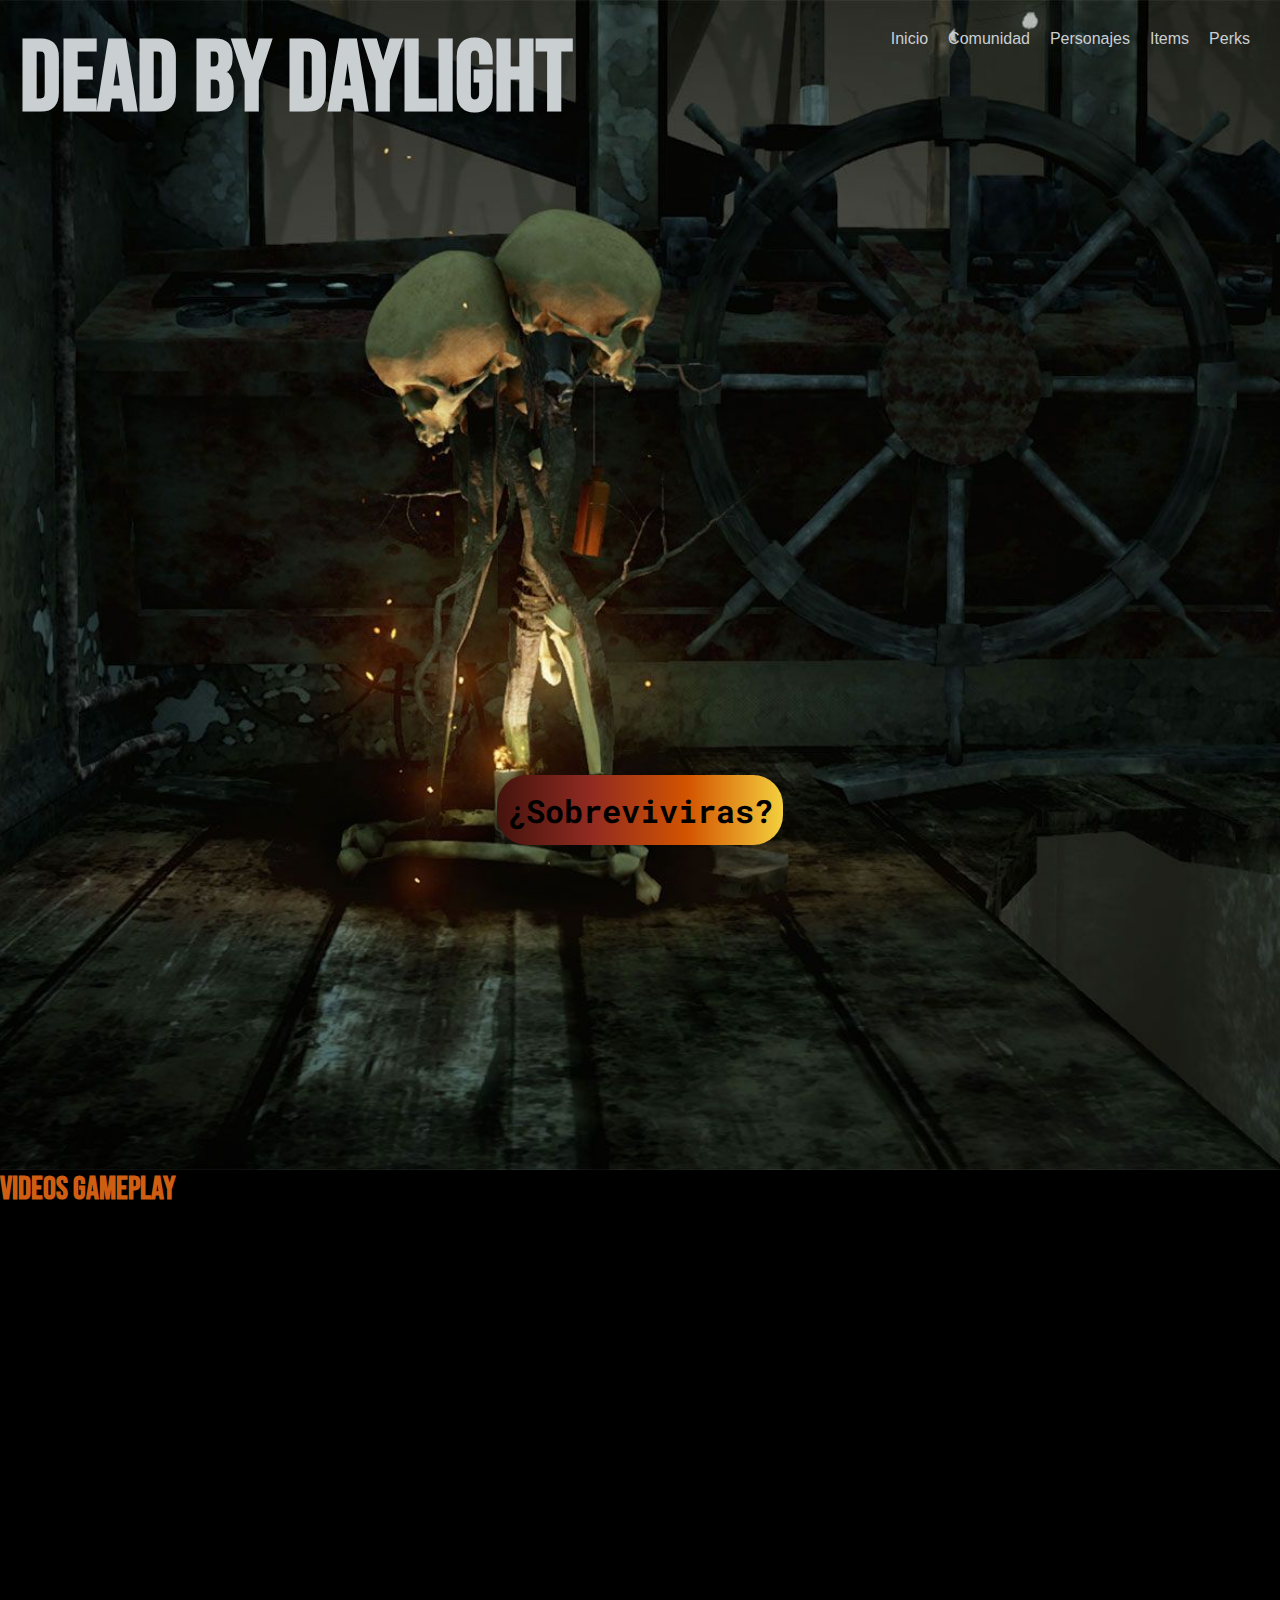
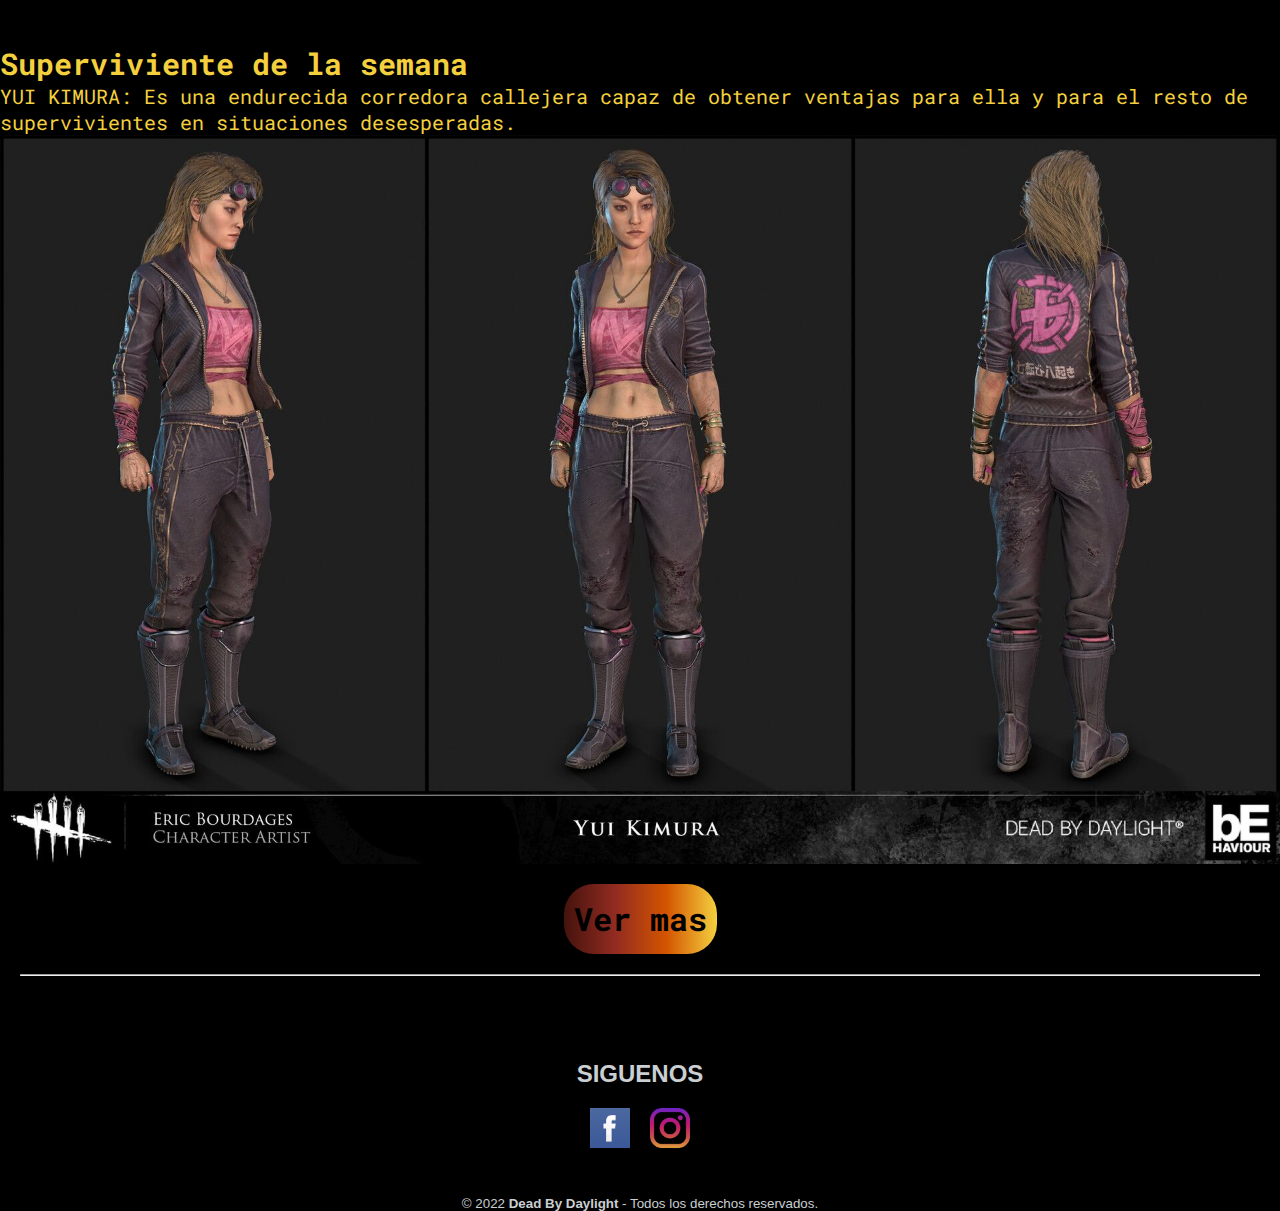
<file: index.html>
<!DOCTYPE html>
<html lang="en">

<head>
    <meta charset="UTF-8">
    <meta http-equiv="X-UA-Compatible" content="IE=edge">
    <meta name="viewport" content="width=device-width, initial-scale=1.0">
    <meta name="keywords" content="Dead by daylight, Steam, Juegos, Supervivencia">
    <meta name="description" content="Dead By Daylight es un video juego de supervivencia y estrategia, en nuestra pagina podras encontrar toda la información necesaria para introducirte en este juego.">
    <link rel="stylesheet" href="./css/prueba.css">
    <title>Dead By Daylight</title>
</head>

<body>

<!-- agrego header con titulo, lista de secciones + boton -->
    <header class="header-index">
        <nav class="nav-container">
            <div class="nav-titulo">
                <h1>Dead by Daylight</h1>
            </div>
            <div class="nav-lista">
                    <ul class="lista">
                        <li class="li"><a class="a" href="index.html">Inicio</a></li>
                        <li class="li"><a class="a" href="pages/comunidad.html">Comunidad</a></li>
                        <li class="li"><a class="a" href="pages/personajes.html">Personajes</a></li>
                        <li class="li"><a class="a" href="pages/items.html">Items</a></li>
                        <li class="li"><a class="a" href="pages/perks.html">Perks</a></li>
                    </ul>
            </div>
        </nav>
        <div class="nav-container2">
        <button class="boton1">¿Sobreviviras?</button>
        </div>
    </header>
<!-- agrego seccion de videos youtube -->
    <main>
        <section class="section-videos">
            <h2>Videos Gameplay</h2>
            <div class="videos">
            <iframe width="560" height="315" src="https://www.youtube.com/embed/s8Bg3tN9JWk"
                title="YouTube video player" frameborder="0"
                allow="accelerometer; autoplay; clipboard-write; encrypted-media; gyroscope; picture-in-picture"
                allowfullscreen></iframe>
            <iframe width="560" height="315" src="https://www.youtube.com/embed/TokX7RgslHQ"
                title="YouTube video player" frameborder="0"
                allow="accelerometer; autoplay; clipboard-write; encrypted-media; gyroscope; picture-in-picture"
                allowfullscreen></iframe>
            </div>
        </section>

    <!-- agrego contenido de personaje semanal + boton que redirecciona a personajes -->
    <section class="personajes">
            <h2 class="personajes-yui">Superviviente de la semana</h2>
            <p>YUI KIMURA: Es una endurecida corredora callejera capaz de obtener ventajas para ella y para el resto de supervivientes en situaciones desesperadas.</p>
            <img src="multimedia/foto3.jpg" alt="imagen-personaje-yuikimura">
            <a class="a-boton2" href="./pages/personajes.html"><button class="boton2">Ver mas</button></a>
    </section>
</main>
<!-- pie de pagina -->
<hr>
<footer>
        <div class="footer-container">
            <div class="info-footer">
                <h2>SIGUENOS</h2>
                <div class="logos-flex">
                    <div>
                        <img class="logo1" src="./multimedia/face.png" alt="logo-de-facebook">
                    </div>
                    <div>
                        <img class="logo2" src="./multimedia/ig.png" alt="logo-de-instagram">
                    </div>
            </div>
            </div>
        </div>
        <div class="footer-derechos">
            <small>&copy; 2022 <b>Dead By Daylight</b> - Todos los derechos reservados.</small>
        </div>
</footer>
</body>

</html>
</file>
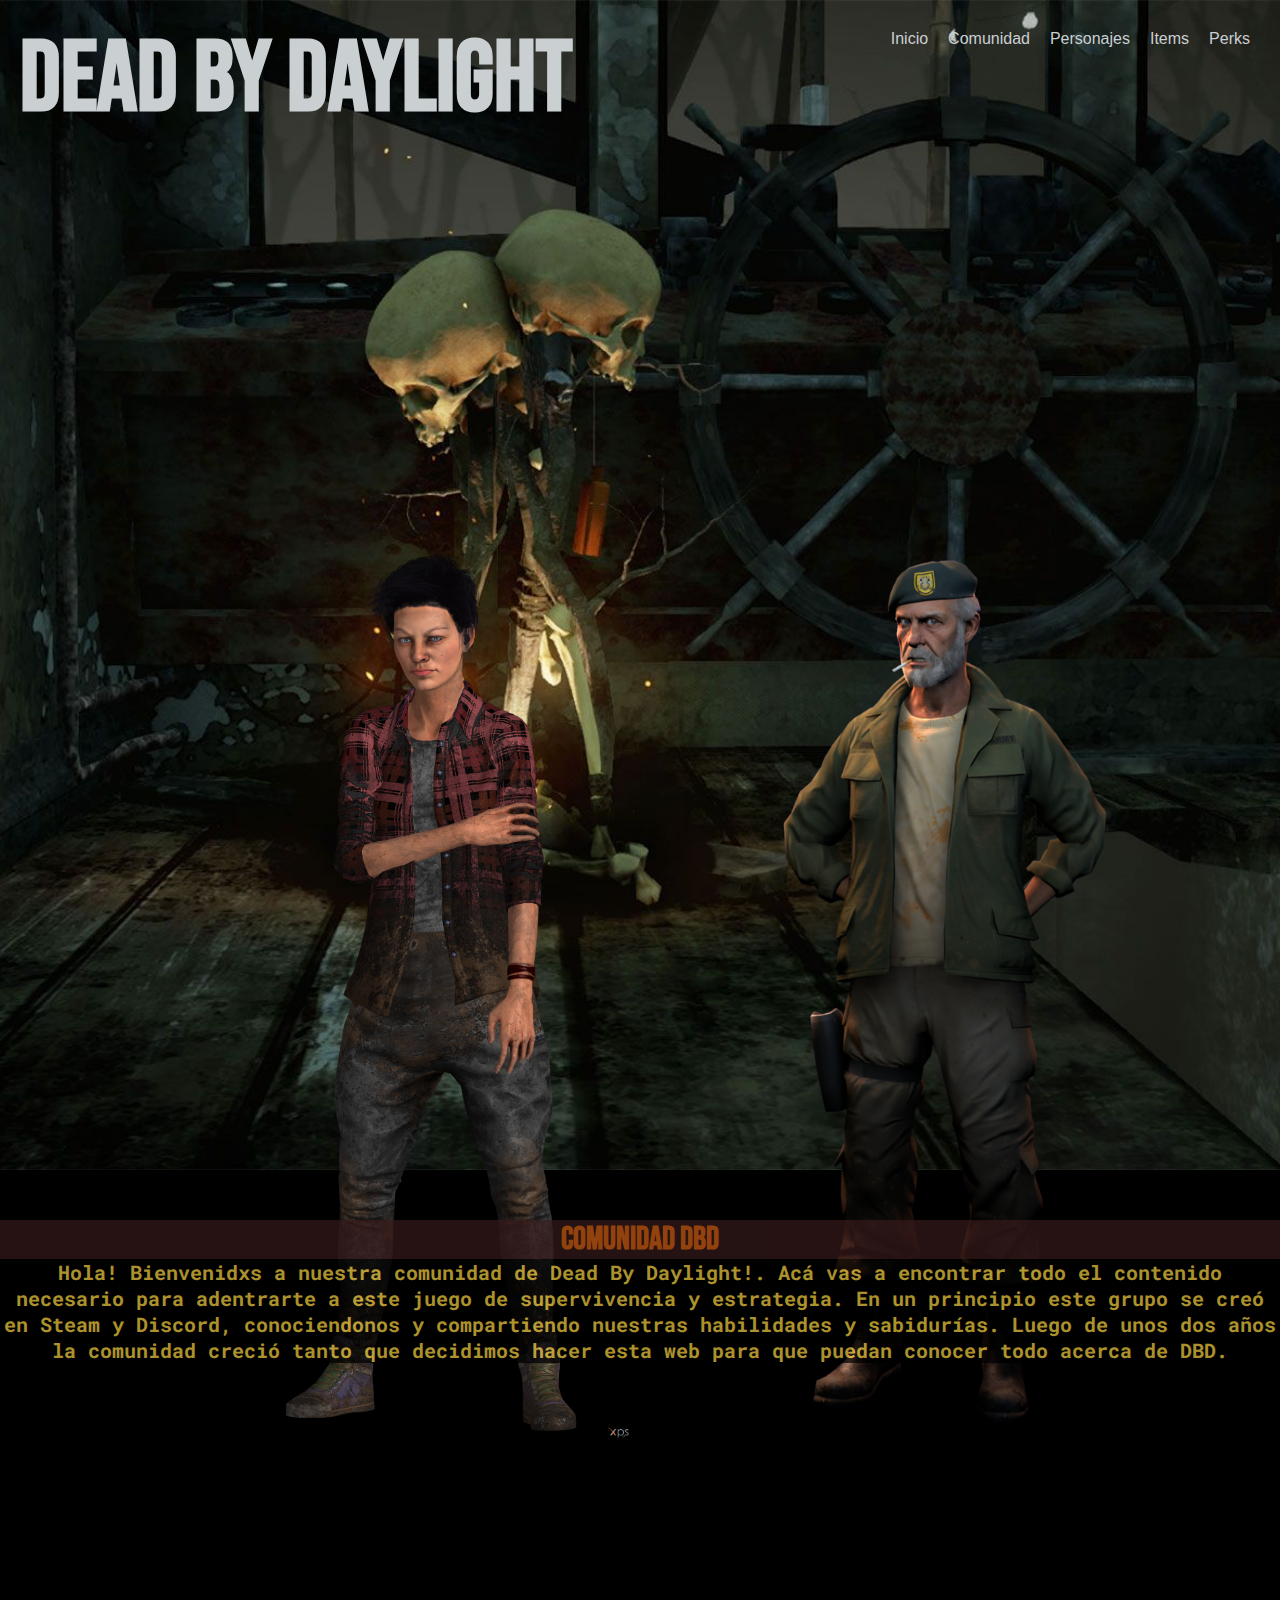
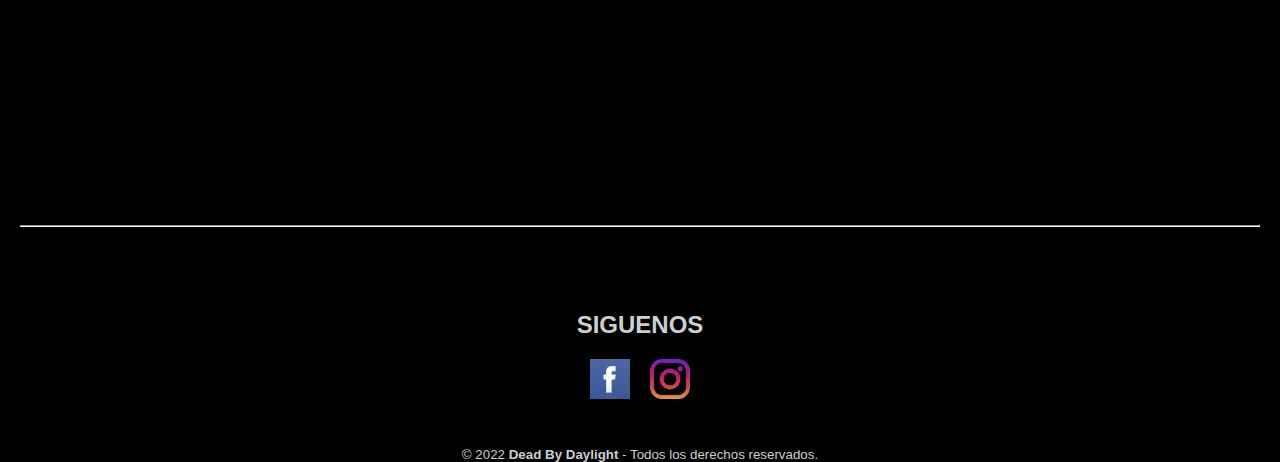
<file: pages/comunidad.html>
<!DOCTYPE html>
<html lang="en">
<head>
    <meta charset="UTF-8">
    <meta http-equiv="X-UA-Compatible" content="IE=edge">
    <meta name="viewport" content="width=device-width, initial-scale=1.0">
    <meta name="keywords" content="Dead by daylight, Steam, Juegos, Supervivencia">
    <meta name="description" content="Dead By Daylight es un video juego de supervivencia y estrategia, en nuestra pagina podras encontrar toda la información necesaria para introducirte en este juego.">
    <link rel="stylesheet" href="../css/prueba.css">
    <title>Comunidad</title>
</head>
<body>
    <!-- agrego header con titulo, lista de secciones + boton -->
    <header class="header-comunidad">
        <nav class="nav-container">
            <div class="nav-titulo">
                <h1>Dead by Daylight</h1>
            </div>
            <div class="nav-lista">
                    <ul class="lista">
                        <li class="li"><a class="a" href="../index.html">Inicio</a></li>
                        <li class="li"><a class="a" href="comunidad.html">Comunidad</a></li>
                        <li class="li"><a class="a" href="personajes.html">Personajes</a></li>
                        <li class="li"><a class="a" href="items.html">Items</a></li>
                        <li class="li"><a class="a" href="perks.html">Perks</a></li>
                    </ul>
            </div>
        </nav>
        <!-- agrego imagenes entre el header y el main -->
        <section class="section-container">
            <div class="container-imagen1">
                <img class="fotos-comunidad" src="../multimedia/dead_by_daylight__nea_karlsson__outfit_02___by_kabalstein_de1eb1q-fullview.png" alt="imagen-personaje-neakarlsson">
                </div>
                <div class="container-imagen2">
                <img class="fotos-comunidad" src="../multimedia/f32d7bc21bb6acd0cee2df1f44f39b13.png" alt="imagen-personaje-billoverbeck">
            </div>
        </section>
    </header>
    <main>
        <!-- agrego titulo con animacion -->
        <article class="article-container">
            <h2 class="titulo-dos">Comunidad DBD</h2>
            <p class="texto-comunidad">Hola! Bienvenidxs a   nuestra comunidad de Dead By Daylight!.
                Acá vas a encontrar todo el contenido necesario para adentrarte a este juego de supervivencia y estrategia. En un principio este grupo se creó en Steam y Discord, conociendonos y compartiendo nuestras habilidades y sabidurías. Luego de unos dos años la comunidad creció tanto que decidimos hacer esta web para que puedan conocer todo acerca de DBD. 
            </p>
        </article>
        <!-- agrego seccion de videos de youtube -->
        <section class="section-videos2">
            <h2>Videos Comunidad</h2>
            <div class="videos-comunidad">
                <iframe width="560" height="315" src="https://www.youtube.com/embed/xrKp0gm85xw" title="YouTube video player" frameborder="0" allow="accelerometer; autoplay; clipboard-write; encrypted-media; gyroscope; picture-in-picture" allowfullscreen></iframe>
                <iframe width="560" height="315" src="https://www.youtube.com/embed/roY3IegekL8" title="YouTube video player" frameborder="0" allow="accelerometer; autoplay; clipboard-write; encrypted-media; gyroscope; picture-in-picture" allowfullscreen></iframe>
            </div>
        </section>
    </main>

    <!-- pie de pagina -->
<hr>
<footer>
        <div class="footer-container">
            <div class="info-footer">
                <h2>SIGUENOS</h2>
                <div class="logos-flex">
                    <div>
                        <img class="logo1" src="../multimedia/face.png" alt="logo-de-facebook">
                    </div>
                    <div>
                        <img class="logo2" src="../multimedia/ig.png" alt="logo-de-instagram">
                    </div>
            </div>
            </div>
        </div>
        <div class="footer-derechos">
            <small>&copy; 2022 <b>Dead By Daylight</b> - Todos los derechos reservados.</small>
        </div>
</footer>
</body>
</html>
</file>
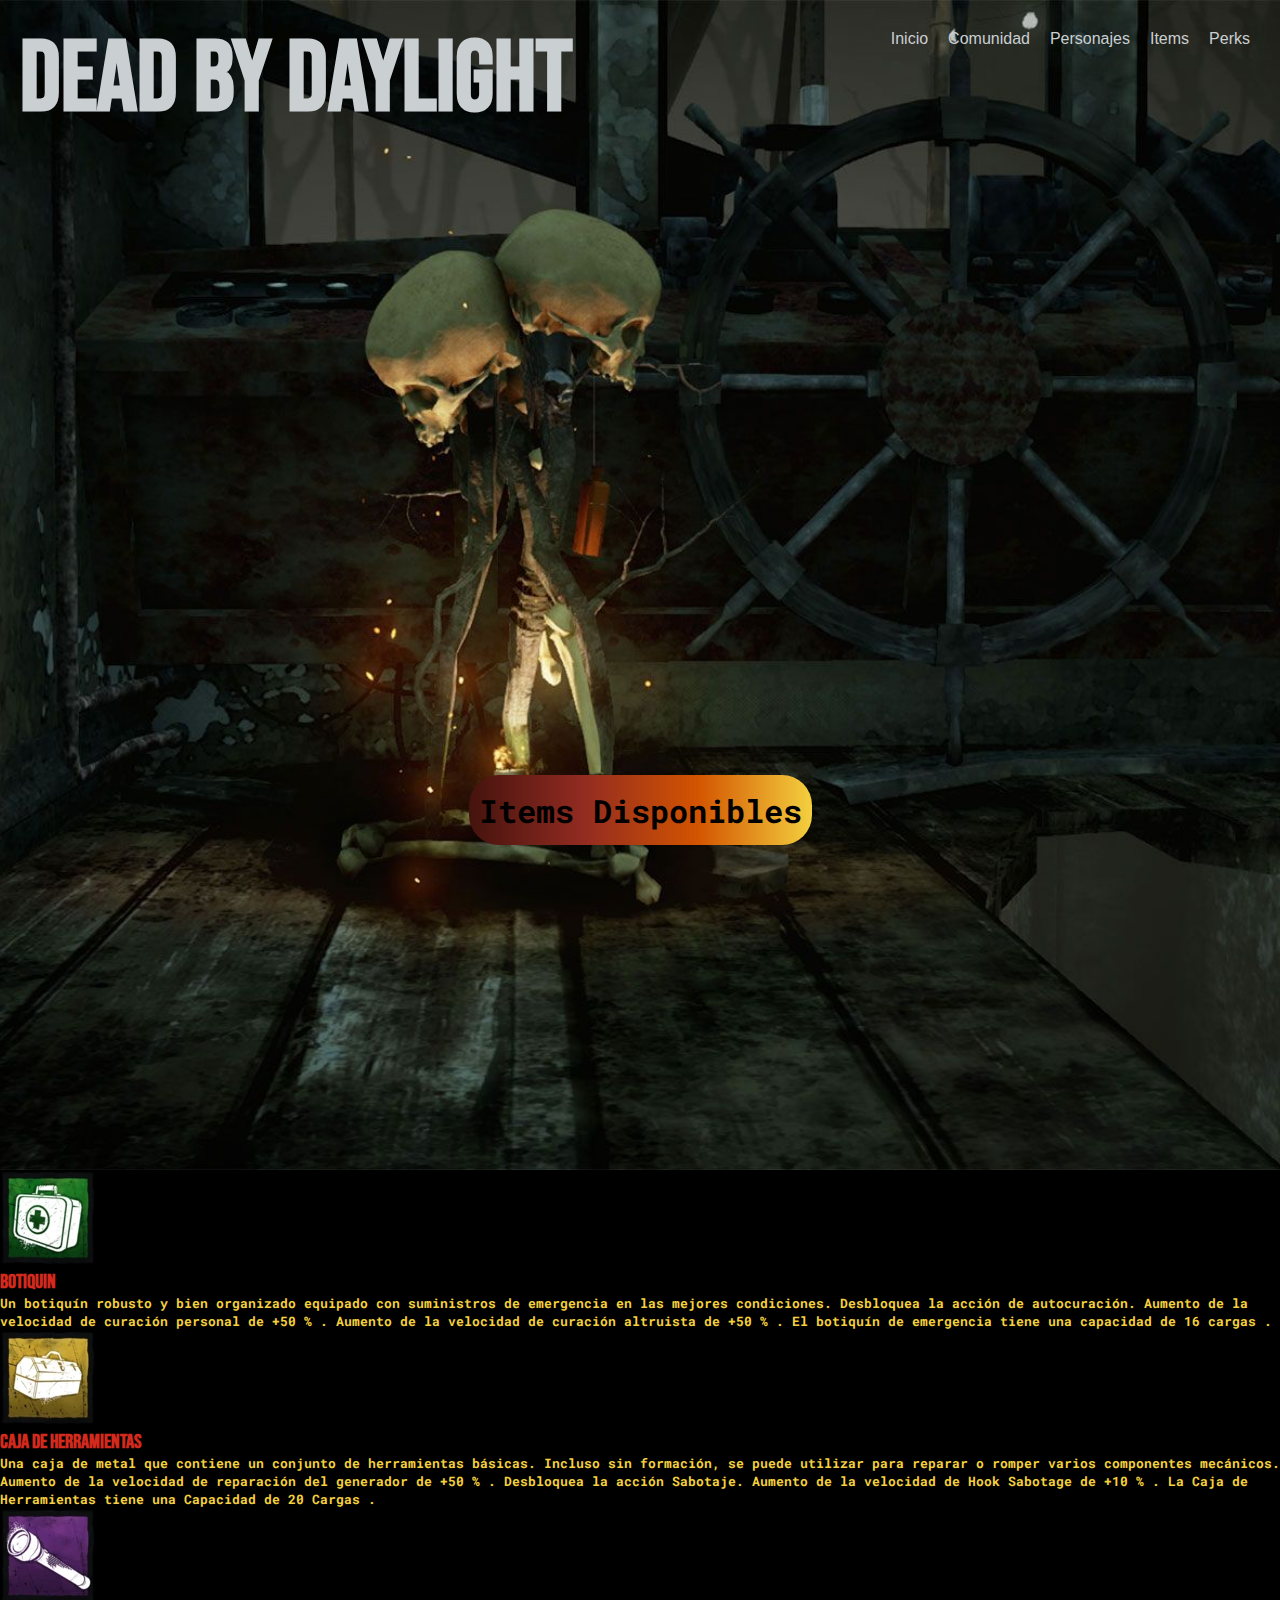
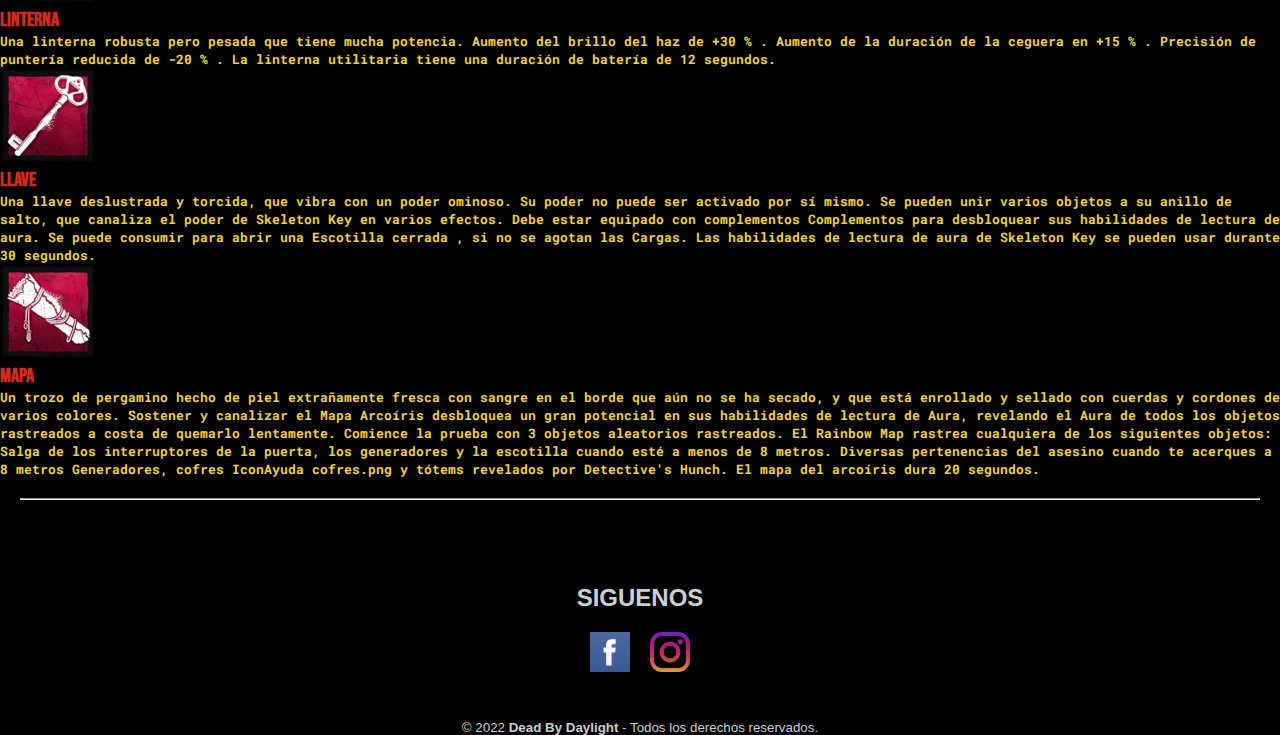
<file: pages/items.html>
<!DOCTYPE html>
<html lang="en">
<head>
    <meta charset="UTF-8">
    <meta http-equiv="X-UA-Compatible" content="IE=edge">
    <meta name="viewport" content="width=device-width, initial-scale=1.0">
    <meta name="keywords" content="Dead by daylight, Steam, Juegos, Supervivencia">
    <meta name="description" content="Dead By Daylight es un video juego de supervivencia y estrategia, en nuestra pagina podras encontrar toda la información necesaria para introducirte en este juego.">
    <link rel="stylesheet" href="../css/prueba.css">
    <title>Comunidad</title>
</head>
<body>
    <!-- agrego header con titulo, lista de secciones + boton -->
    <header class="header-items">
        <nav class="nav-container">
            <div class="nav-titulo">
                <h1>Dead by Daylight</h1>
            </div>
            <div class="nav-lista">
                    <ul class="lista">
                        <li class="li"><a class="a" href="../index.html">Inicio</a></li>
                        <li class="li"><a class="a" href="comunidad.html">Comunidad</a></li>
                        <li class="li"><a class="a" href="personajes.html">Personajes</a></li>
                        <li class="li"><a class="a" href="items.html">Items</a></li>
                        <li class="li"><a class="a" href="perks.html">Perks</a></li>
                    </ul>
            </div>
        </nav>
        <div class="nav-container2">
            <button class="boton-items">Items Disponibles</button>
            </div>
</header>
    <!-- agrego seccion de items e info con imagenes -->
    <main>
        <section class="section-items">
            <div class="card">
                <img src="../multimedia/botiquin.jpg" alt="imagen-item-botiquin">
                <h4>Botiquin</h4>
                <p class="p-asesinos">Un botiquín robusto y bien organizado equipado con suministros de emergencia en las mejores condiciones.
                Desbloquea la acción de autocuración.
                Aumento de la velocidad de curación personal de +50 % .
                Aumento de la velocidad de curación altruista de +50 % .
                El botiquín de emergencia tiene una capacidad de 16 cargas .</p>
            </div>
            <div class="card">
                <img src="../multimedia/herramientas.jpg" alt="imagen-item-herramientas">
                <h4>Caja de herramientas</h4>
                <p class="p-asesinos">Una caja de metal que contiene un conjunto de herramientas básicas.
                Incluso sin formación, se puede utilizar para reparar o romper varios componentes mecánicos.
                Aumento de la velocidad de reparación del generador de +50 % .
                Desbloquea la acción Sabotaje.
                Aumento de la velocidad de Hook Sabotage de +10 % .
                La Caja de Herramientas tiene una Capacidad de 20 Cargas .</p>
            </div>
            <div class="card">
                <img src="../multimedia/linterna.jpg" alt="imagen-item-linterna">
                <h4>Linterna</h4>
                <p class="p-asesinos">Una linterna robusta pero pesada que tiene mucha potencia.
                Aumento del brillo del haz de +30 % .
                Aumento de la duración de la ceguera en +15 % .
                Precisión de puntería reducida de -20 % .
                La linterna utilitaria tiene una duración de batería de 12 segundos.</p>
            </div>
            <div class="card">
                <img src="../multimedia/llave.jpg" alt="imagen-item-llave">
                <h4>Llave</h4>
                <p class="p-asesinos">Una llave deslustrada y torcida, que vibra con un poder ominoso.
                Su poder no puede ser activado por sí mismo.
                Se pueden unir varios objetos a su anillo de salto, que canaliza el poder de Skeleton Key en varios efectos.
                Debe estar equipado con complementos Complementos para desbloquear sus habilidades de lectura de aura.
                Se puede consumir para abrir una Escotilla cerrada , si no se agotan las Cargas.
                Las habilidades de lectura de aura de Skeleton Key se pueden usar durante 30 segundos.</p>
            </div>
            <div class="card">
                <img src="../multimedia/mapa.jpg" alt="imagen-item-mapa">
                <h4>Mapa</h4>
                <p class="p-asesinos">Un trozo de pergamino hecho de piel extrañamente fresca con sangre en el borde que aún no se ha secado, y que está enrollado y sellado con cuerdas y cordones de varios colores.
                Sostener y canalizar el Mapa Arcoíris desbloquea un gran potencial en sus habilidades de lectura de Aura, revelando el Aura de todos los objetos rastreados a costa de quemarlo lentamente.
                Comience la prueba con 3 objetos aleatorios rastreados.
                El Rainbow Map rastrea cualquiera de los siguientes objetos:
                Salga de los interruptores de la puerta, los generadores y la escotilla cuando esté a menos de 8 metros.
                Diversas pertenencias del asesino cuando te acerques a 8 metros
                Generadores, cofres IconAyuda cofres.png y tótems revelados por Detective's Hunch.
                El mapa del arcoíris dura 20 segundos.</p>
            </div>
        </section>
    </main>

        <!-- pie de pagina -->
<hr>
<footer>
        <div class="footer-container">
            <div class="info-footer">
                <h2>SIGUENOS</h2>
                <div class="logos-flex">
                    <div>
                        <img class="logo1" src="../multimedia/face.png" alt="logo-de-facebook">
                    </div>
                    <div>
                        <img class="logo2" src="../multimedia/ig.png" alt="logo-de-instagram">
                    </div>
            </div>
            </div>
        </div>
        <div class="footer-derechos">
            <small>&copy; 2022 <b>Dead By Daylight</b> - Todos los derechos reservados.</small>
        </div>
</footer>
    </body>
    </html>
</file>
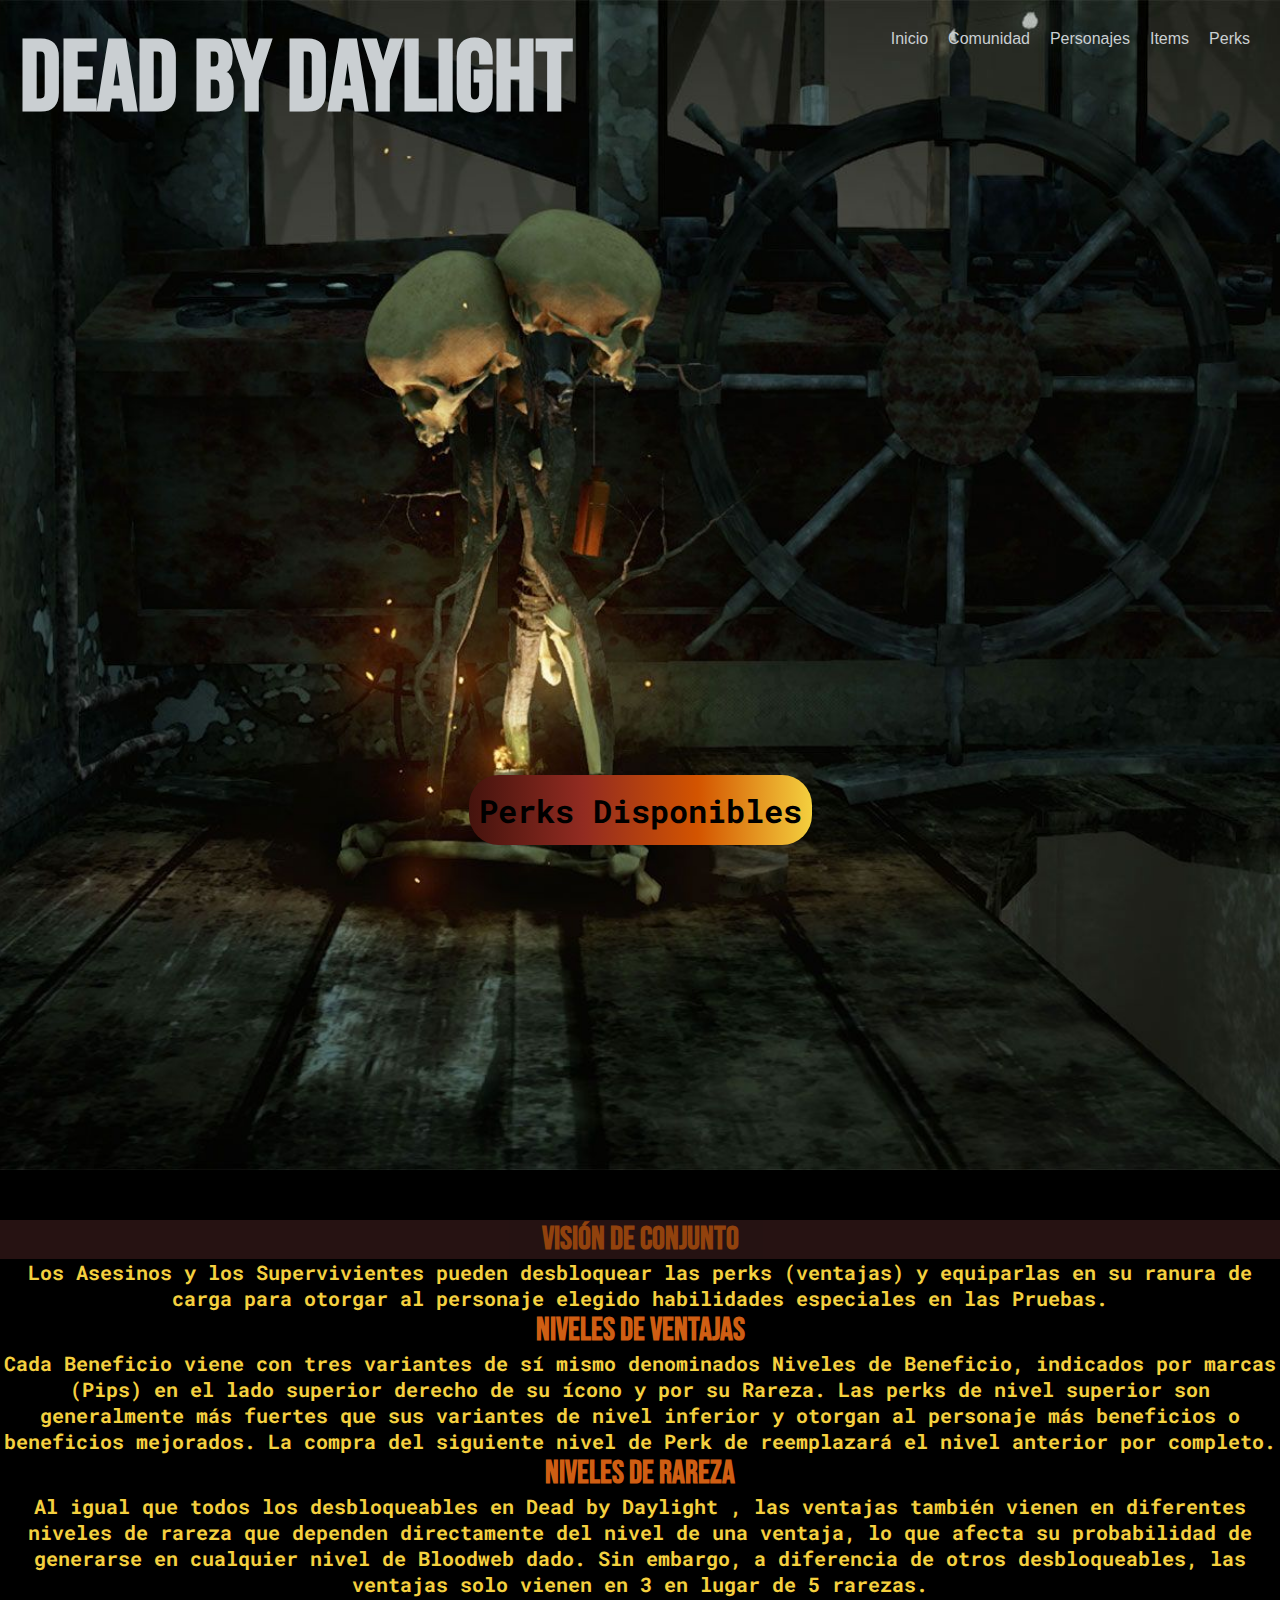
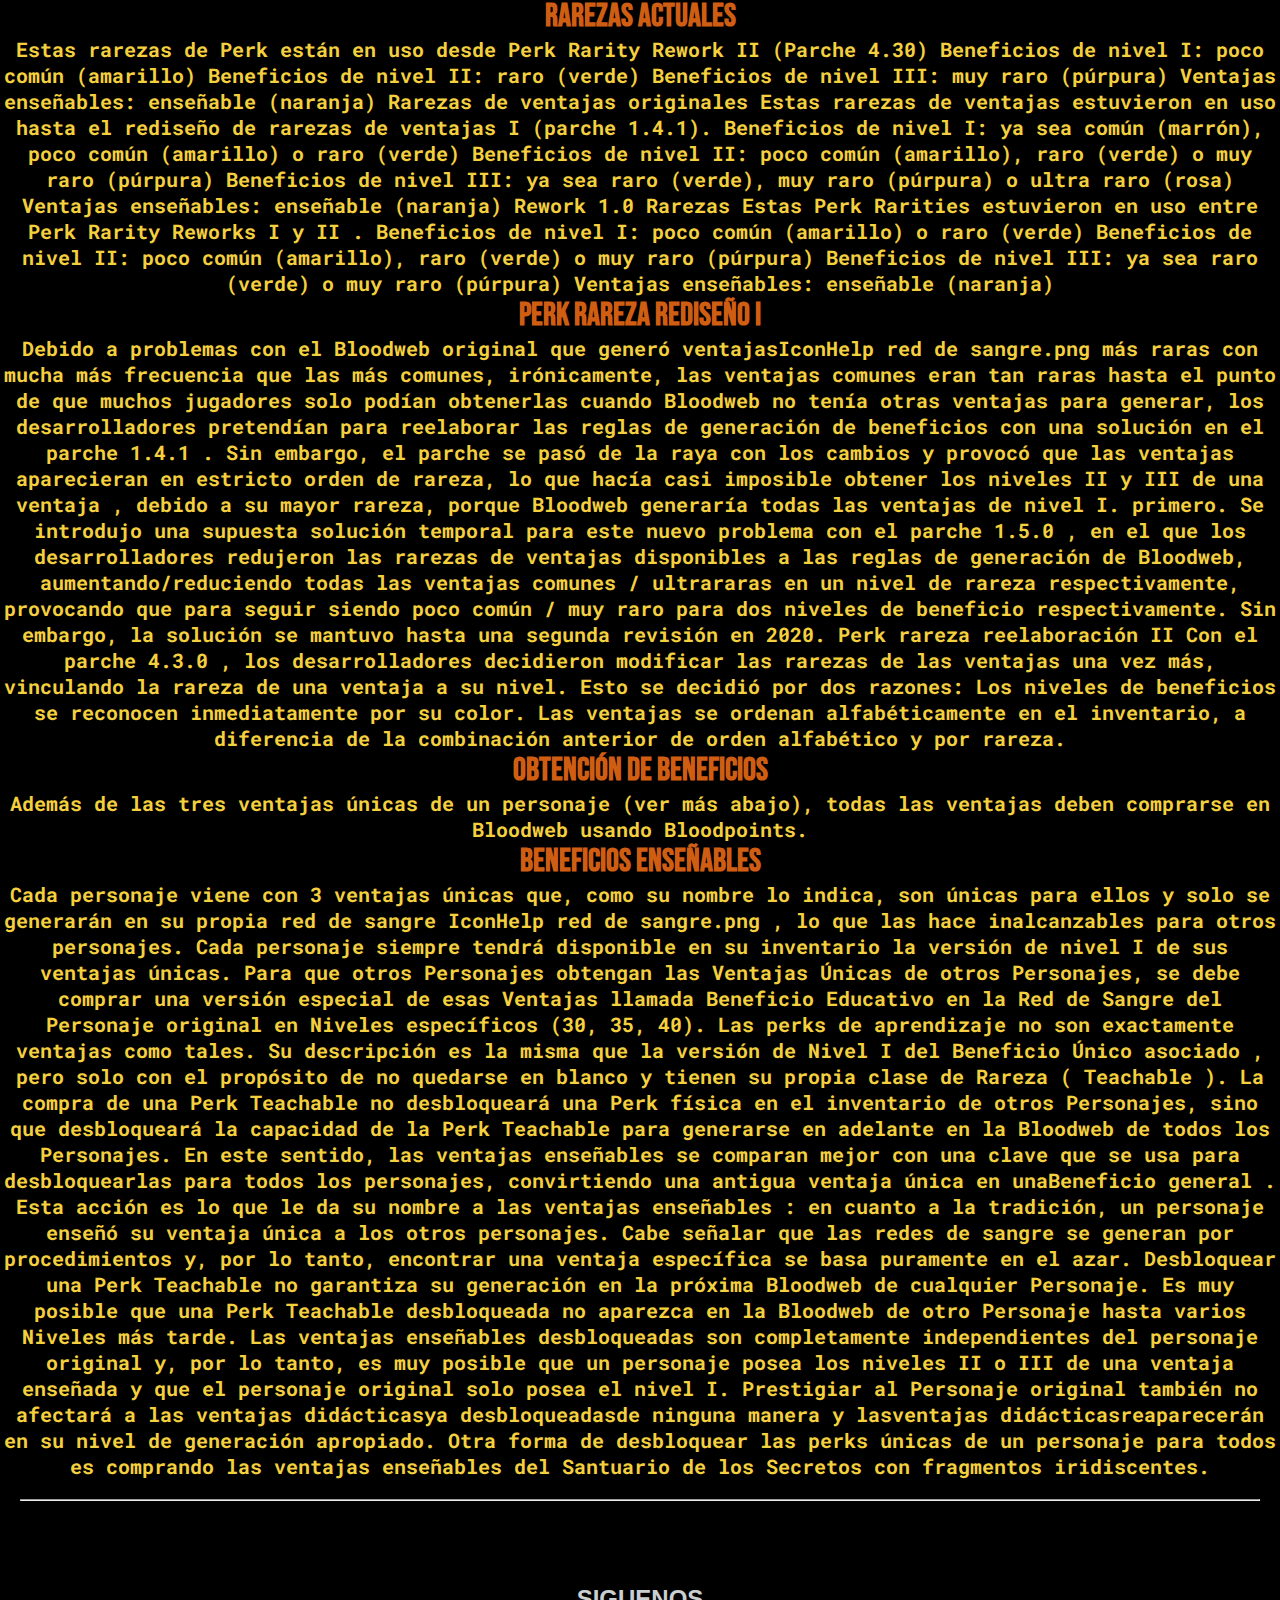
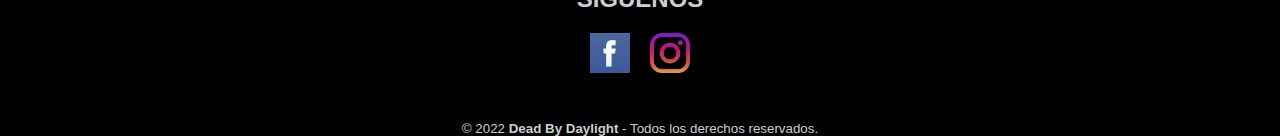
<file: pages/perks.html>
<!DOCTYPE html>
<html lang="en">
<head>
    <meta charset="UTF-8">
    <meta http-equiv="X-UA-Compatible" content="IE=edge">
    <meta name="viewport" content="width=device-width, initial-scale=1.0">
    <meta name="keywords" content="Dead by daylight, Steam, Juegos, Supervivencia">
    <meta name="description" content="Dead By Daylight es un video juego de supervivencia y estrategia, en nuestra pagina podras encontrar toda la información necesaria para introducirte en este juego.">
    <link rel="stylesheet" href="../css/prueba.css">
    <title>Comunidad</title>
</head>
<body>
    <!-- agrego header con titulo, lista de secciones + boton -->
    <header class="header-perks">
        <nav class="nav-container">
            <div class="nav-titulo">
                <h1>Dead by Daylight</h1>
            </div>
            <div class="nav-lista">
                    <ul class="lista">
                        <li class="li"><a class="a" href="../index.html">Inicio</a></li>
                        <li class="li"><a class="a" href="comunidad.html">Comunidad</a></li>
                        <li class="li"><a class="a" href="personajes.html">Personajes</a></li>
                        <li class="li"><a class="a" href="items.html">Items</a></li>
                        <li class="li"><a class="a" href="perks.html">Perks</a></li>
                    </ul>
            </div>
        </nav>
        <div class="nav-container2">
            <button class="boton-items">Perks Disponibles</button>
            </div>
</header>
    <!-- agrego seccion de perks e info + titulo con animacion -->
    <main>
        <section class="section-perks">
            <article class="article-container">
                <h2 class="titulo-dos">Visión de conjunto</h2>
                <p class="p-perks">
                Los Asesinos y los Supervivientes pueden desbloquear las perks (ventajas) y equiparlas en su ranura de carga para otorgar al personaje elegido habilidades especiales en las Pruebas.</p>

                <h2>Niveles de ventajas</h2>
                <p class="p-perks">Cada Beneficio viene con tres variantes de sí mismo denominados Niveles de Beneficio, indicados por marcas (Pips) en el lado superior derecho de su ícono y por su Rareza.
                Las perks de nivel superior son generalmente más fuertes que sus variantes de nivel inferior y otorgan al personaje más beneficios o beneficios mejorados.
                La compra del siguiente nivel de Perk de reemplazará el nivel anterior por completo.</p>

                <h2>Niveles de rareza</h2> 
                <p class="p-perks">Al igual que todos los desbloqueables en Dead by Daylight , las ventajas también vienen en diferentes niveles de rareza que dependen directamente del nivel de una ventaja, lo que afecta su probabilidad de generarse en cualquier nivel de Bloodweb dado.
                Sin embargo, a diferencia de otros desbloqueables, las ventajas solo vienen en 3 en lugar de 5 rarezas.</p> 

                <h2>Rarezas Actuales</h2> 
                <p class="p-perks">Estas rarezas de Perk están en uso desde Perk Rarity Rework II (Parche 4.30)
                Beneficios de nivel I: poco común (amarillo)
                Beneficios de nivel II: raro (verde)
                Beneficios de nivel III: muy raro (púrpura)
                Ventajas enseñables: enseñable (naranja)
                Rarezas de ventajas originales
                Estas rarezas de ventajas estuvieron en uso hasta el rediseño de rarezas de ventajas I (parche 1.4.1).
                Beneficios de nivel I: ya sea común (marrón), poco común (amarillo) o raro (verde)
                Beneficios de nivel II: poco común (amarillo), raro (verde) o muy raro (púrpura)
                Beneficios de nivel III: ya sea raro (verde), muy raro (púrpura) o ultra raro (rosa)
                Ventajas enseñables: enseñable (naranja)
                Rework 1.0 Rarezas
                Estas Perk Rarities estuvieron en uso entre Perk Rarity Reworks I y II .
                Beneficios de nivel I: poco común (amarillo) o raro (verde)
                Beneficios de nivel II: poco común (amarillo), raro (verde) o muy raro (púrpura)
                Beneficios de nivel III: ya sea raro (verde) o muy raro (púrpura)
                Ventajas enseñables: enseñable (naranja)</p> 

                <h2>Perk Rareza Rediseño I</h2> 
                <p class="p-perks">Debido a problemas con el Bloodweb original que generó ventajasIconHelp red de sangre.png más raras con mucha más frecuencia que las más comunes, irónicamente, las ventajas comunes eran tan raras hasta el punto de que muchos jugadores solo podían obtenerlas cuando Bloodweb no tenía otras ventajas para generar, los desarrolladores pretendían para reelaborar las reglas de generación de beneficios con una solución en el parche 1.4.1 .

                Sin embargo, el parche se pasó de la raya con los cambios y provocó que las ventajas aparecieran en estricto orden de rareza, lo que hacía casi imposible obtener los niveles II y III de una ventaja , debido a su mayor rareza, porque Bloodweb generaría todas las ventajas de nivel I. primero.

                Se introdujo una supuesta solución temporal para este nuevo problema con el parche 1.5.0 , en el que los desarrolladores redujeron las rarezas de ventajas disponibles a las reglas de generación de Bloodweb, aumentando/reduciendo todas las ventajas comunes / ultrararas en un nivel de rareza respectivamente, provocando que para seguir siendo poco común / muy raro para dos niveles de beneficio respectivamente. Sin embargo, la solución se mantuvo hasta una segunda revisión en 2020.

                Perk rareza reelaboración II
                Con el parche 4.3.0 , los desarrolladores decidieron modificar las rarezas de las ventajas una vez más, vinculando la rareza de una ventaja a su nivel.

                Esto se decidió por dos razones:

                Los niveles de beneficios se reconocen inmediatamente por su color.
                Las ventajas se ordenan alfabéticamente en el inventario, a diferencia de la combinación anterior de orden alfabético y por rareza.</p> 

                <h2>Obtención de beneficios</h2> 
                <p class="p-perks">Además de las tres ventajas únicas de un personaje (ver más abajo), todas las ventajas deben comprarse en Bloodweb usando Bloodpoints.</p> 

                <h2>Beneficios enseñables</h2> 
                <p class="p-perks">Cada personaje viene con 3 ventajas únicas que, como su nombre lo indica, son únicas para ellos y solo se generarán en su propia red de sangre IconHelp red de sangre.png , lo que las hace inalcanzables para otros personajes.
                Cada personaje siempre tendrá disponible en su inventario la versión de nivel I de sus ventajas únicas.

                Para que otros Personajes obtengan las Ventajas Únicas de otros Personajes, se debe comprar una versión especial de esas Ventajas llamada Beneficio Educativo en la Red de Sangre del Personaje original en Niveles específicos (30, 35, 40).

                Las perks de aprendizaje no son exactamente ventajas como tales. Su descripción es la misma que la versión de Nivel I del Beneficio Único asociado , pero solo con el propósito de no quedarse en blanco y tienen su propia clase de Rareza ( Teachable ).
                La compra de una Perk Teachable no desbloqueará una Perk física en el inventario de otros Personajes, sino que desbloqueará la capacidad de la Perk Teachable para generarse en adelante en la Bloodweb de todos los Personajes.
                En este sentido, las ventajas enseñables se comparan mejor con una clave que se usa para desbloquearlas para todos los personajes, convirtiendo una antigua ventaja única en unaBeneficio general .
                Esta acción es lo que le da su nombre a las ventajas enseñables : en cuanto a la tradición, un personaje enseñó su ventaja única a los otros personajes.

                Cabe señalar que las redes de sangre se generan por procedimientos y, por lo tanto, encontrar una ventaja específica se basa puramente en el azar. Desbloquear una Perk Teachable no garantiza su generación en la próxima Bloodweb de cualquier Personaje.
                Es muy posible que una Perk Teachable desbloqueada no aparezca en la Bloodweb de otro Personaje hasta varios Niveles más tarde. Las ventajas enseñables
                desbloqueadas son completamente independientes del personaje original y, por lo tanto, es muy posible que un personaje posea los niveles II o III de una ventaja enseñada y que el personaje original solo posea el nivel I. Prestigiar al Personaje original también
                no afectará a las ventajas didácticasya desbloqueadasde ninguna manera y lasventajas didácticasreaparecerán en su nivel de generación apropiado.

                Otra forma de desbloquear las perks únicas de un personaje para todos es comprando las ventajas enseñables del Santuario de los Secretos con fragmentos iridiscentes.</p> 
            </article>
        </section>
    </main>
    
        <!-- pie de pagina -->
<hr>
<footer>
        <div class="footer-container">
            <div class="info-footer">
                <h2>SIGUENOS</h2>
                <div class="logos-flex">
                    <div>
                        <img class="logo1" src="../multimedia/face.png" alt="logo-de-facebook">
                    </div>
                    <div>
                        <img class="logo2" src="../multimedia/ig.png" alt="logo-de-instagram">
                    </div>
            </div>
            </div>
        </div>
        <div class="footer-derechos">
            <small>&copy; 2022 <b>Dead By Daylight</b> - Todos los derechos reservados.</small>
        </div>
</footer>
    </body>
    </html>
</file>
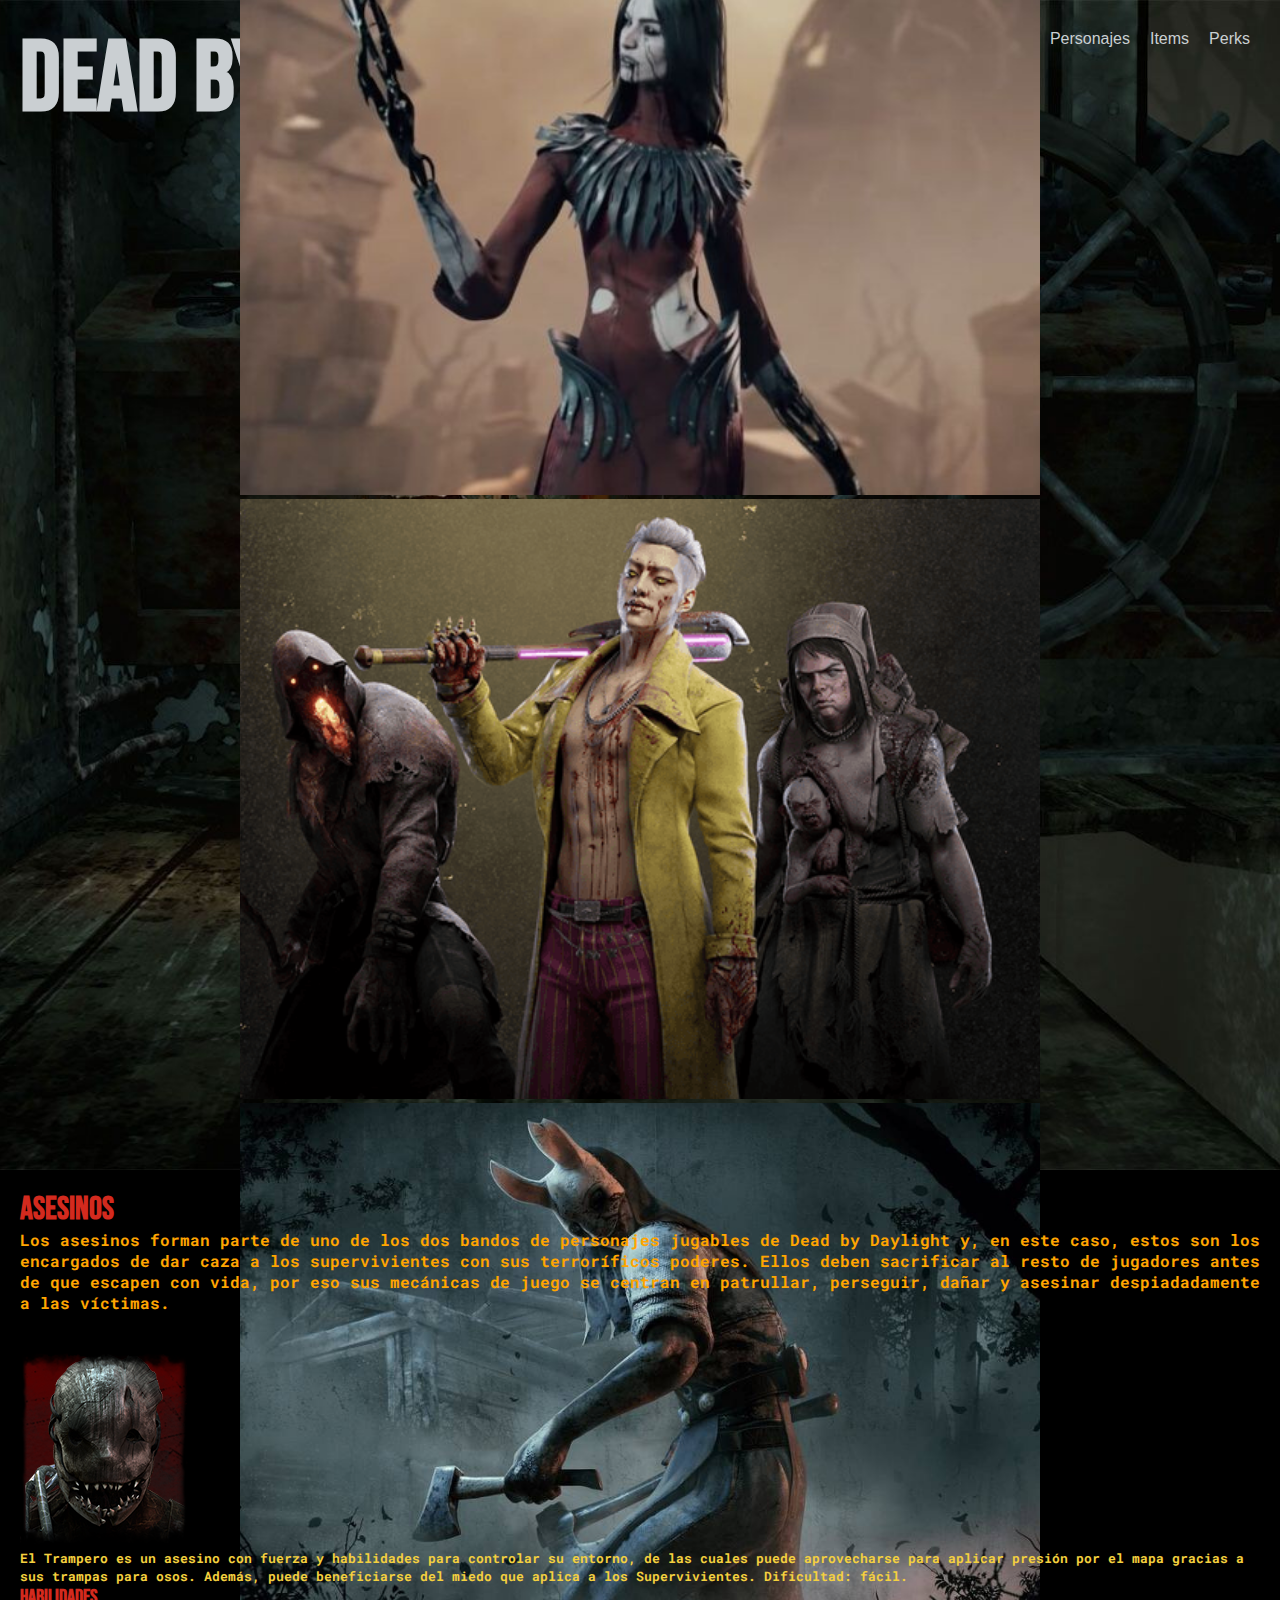
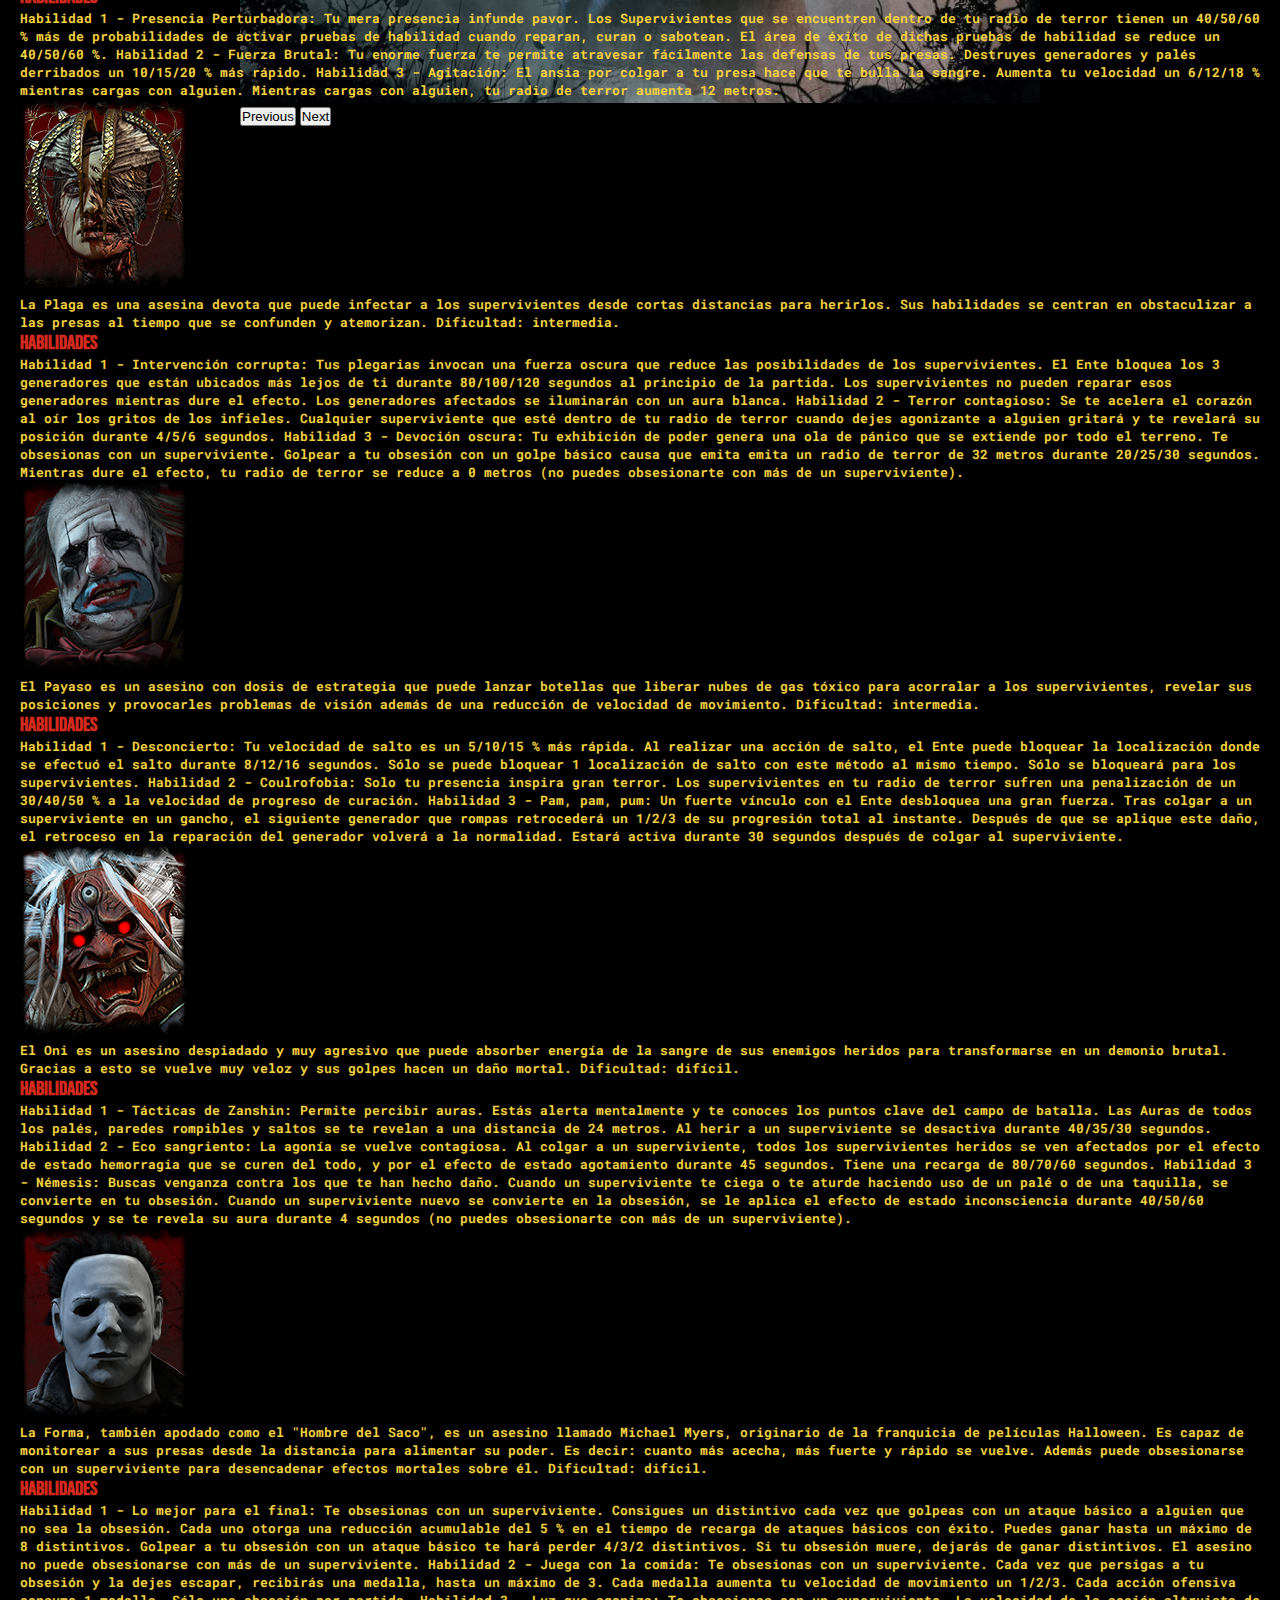
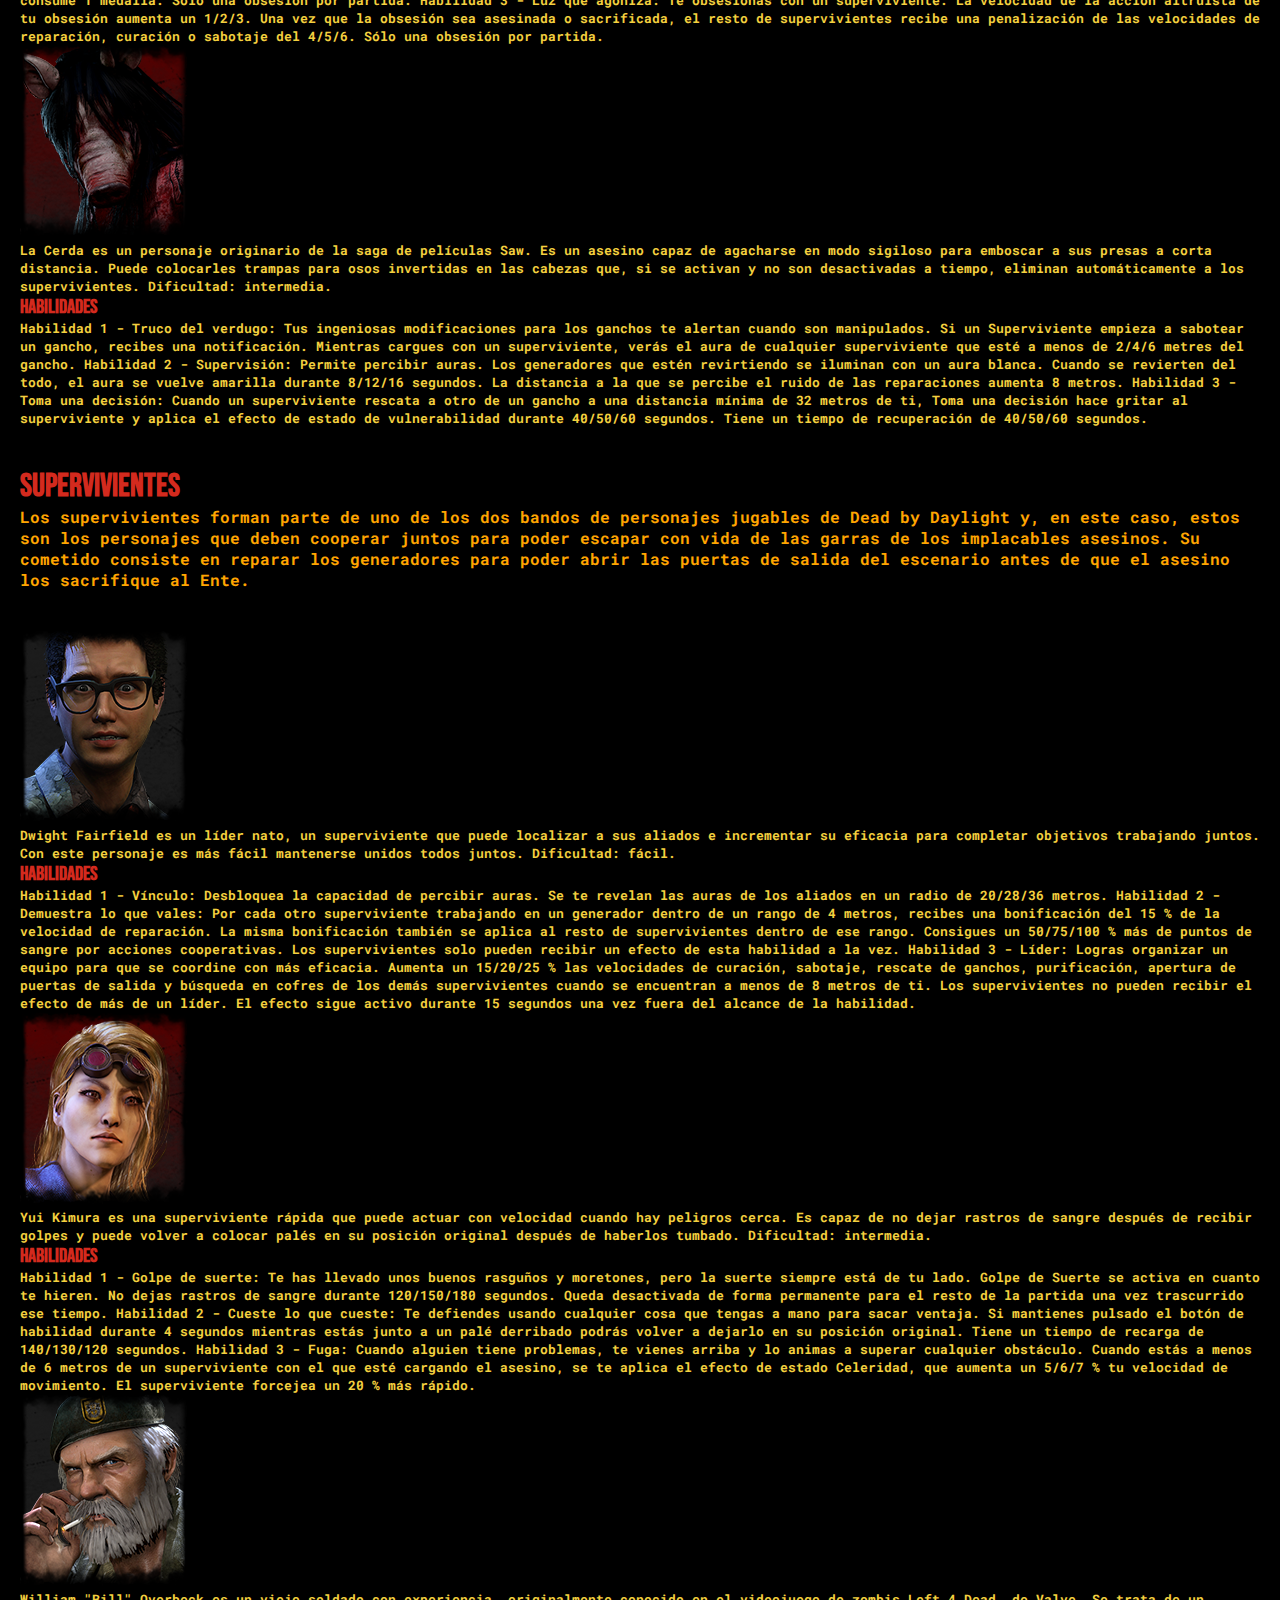
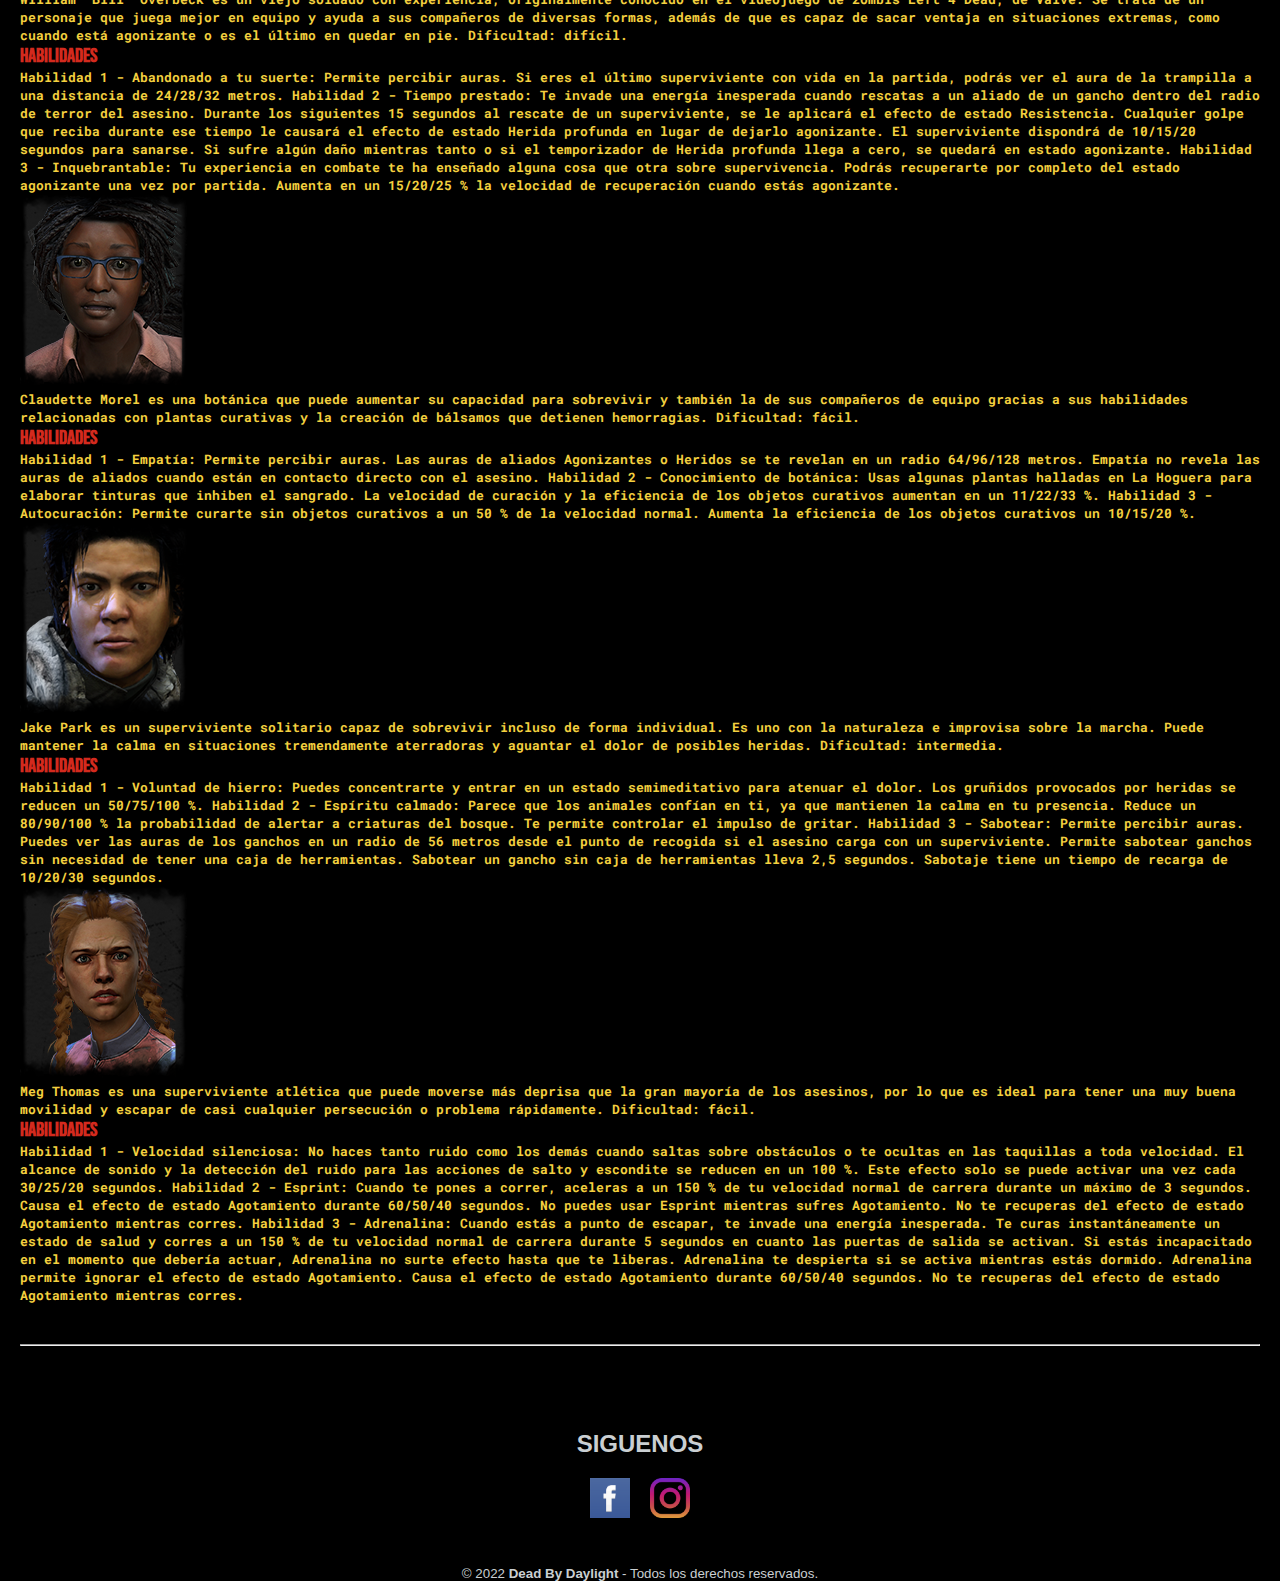
<file: pages/personajes.html>
<!DOCTYPE html>
<html lang="en">

<head>
    <meta charset="UTF-8">
    <meta http-equiv="X-UA-Compatible" content="IE=edge">
    <meta name="viewport" content="width=device-width, initial-scale=1.0">
    <meta name="keywords" content="Dead by daylight, Steam, Juegos, Supervivencia">
    <meta name="description" content="Dead By Daylight es un video juego de supervivencia y estrategia, en nuestra pagina podras encontrar toda la información necesaria para introducirte en este juego.">
    <link rel="stylesheet" href="../css/prueba.css">
    <title>Personajes</title>
    <!-- Bootstrap CSS -->
    <link href="https://cdn.jsdelivr.net/npm/bootstrap@5.0.2/dist/css/bootstrap.min.css" rel="stylesheet" integrity="sha384-EVSTQN3/azprG1Anm3QDgpJLIm9Nao0Yz1ztcQTwFspd3yD65VohhpuuCOmLASjC" crossorigin="anonymous">
</head>

<body>
    <!-- agrego header con titulo, lista de secciones -->
    <header class="header-personajes">
        <nav class="nav-container">
            <div class="nav-titulo">
                <h1>Dead by Daylight</h1>
            </div>
            <div class="nav-lista">
                    <ul class="lista">
                        <li class="li"><a class="a" href="../index.html">Inicio</a></li>
                        <li class="li"><a class="a" href="comunidad.html">Comunidad</a></li>
                        <li class="li"><a class="a" href="personajes.html">Personajes</a></li>
                        <li class="li"><a class="a" href="items.html">Items</a></li>
                        <li class="li"><a class="a" href="perks.html">Perks</a></li>
                    </ul>
            </div>
        </nav>
        
        <!-- agrego carousel de bootstrap-->

        <section class="section-container2">
            <div id="carouselExampleControlsNoTouching" class="carousel slide" data-bs-touch="false" data-bs-interval="false">
                <div class="carousel-inner">
                    <div class="carousel-item active">
                    <img src="../multimedia/1.png" class="d-block w-100" alt="imagen-killer">
                    </div>
                    <div class="carousel-item">
                    <img src="../multimedia/2.png" class="d-block w-100" alt="imagen-killer">
                    </div>
                    <div class="carousel-item">
                    <img src="../multimedia/3.png" class="d-block w-100" alt="imagen-killer">
                    </div>
                </div>
                <button class="carousel-control-prev" type="button" data-bs-target="#carouselExampleControlsNoTouching" data-bs-slide="prev">
                    <span class="carousel-control-prev-icon" aria-hidden="true"></span>
                    <span class="visually-hidden">Previous</span>
                </button>
                <button class="carousel-control-next" type="button" data-bs-target="#carouselExampleControlsNoTouching" data-bs-slide="next">
                    <span class="carousel-control-next-icon" aria-hidden="true"></span>
                    <span class="visually-hidden">Next</span>
                </button>
                </div>
        </section>
    </header>
    
    <!-- agrego main con info de killers y survis -->
    <main>
        <article class="article-personajes">
            <h2>Asesinos</h2>
            <p class="p-personajes">Los asesinos forman parte de uno de los dos bandos de personajes jugables de Dead by Daylight y, en este caso, estos son los encargados de dar caza a los supervivientes con sus terroríficos poderes. Ellos deben sacrificar al resto de jugadores antes de que escapen con vida, por eso sus mecánicas de juego se centran en patrullar, perseguir, dañar y asesinar despiadadamente a las víctimas.</p>
        </article>
        <div class="personajes-container">
            <div>
                <img src="../multimedia/trampero.png" alt="imagen-personaje-trampero">
                <p class="p-asesinos">El Trampero es un asesino con fuerza y habilidades para controlar su entorno, de las cuales puede aprovecharse para aplicar presión por el mapa gracias a sus trampas para osos. Además, puede beneficiarse del miedo que aplica a los Supervivientes.
                Dificultad: fácil.</p>
                <h4>Habilidades</h4>
                <p class="p-asesinos">Habilidad 1 - Presencia Perturbadora: Tu mera presencia infunde pavor. Los Supervivientes que se encuentren dentro de tu radio de terror tienen un 40/50/60 % más de probabilidades de activar pruebas de habilidad cuando reparan, curan o sabotean. El área de éxito de dichas pruebas de habilidad se reduce un 40/50/60 %.
                    Habilidad 2 - Fuerza Brutal: Tu enorme fuerza te permite atravesar fácilmente las defensas de tus presas. Destruyes generadores y palés derribados un 10/15/20 % más rápido.
                    Habilidad 3 - Agitación: El ansia por colgar a tu presa hace que te bulla la sangre. Aumenta tu velocidad un 6/12/18 % mientras cargas con alguien. Mientras cargas con alguien, tu radio de terror aumenta 12 metros.</p>
            </div>
            <div>
                <img src="../multimedia/plaga.png" alt="imagen-personaje-plaga">
                <p class="p-asesinos">La Plaga es una asesina devota que puede infectar a los supervivientes desde cortas distancias para herirlos. Sus habilidades se centran en obstaculizar a las presas al tiempo que se confunden y atemorizan.
                Dificultad: intermedia.</p>
                <h4>Habilidades</h4>
                <p class="p-asesinos">Habilidad 1 - Intervención corrupta: Tus plegarias invocan una fuerza oscura que reduce las posibilidades de los supervivientes. El Ente bloquea los 3 generadores que están ubicados más lejos de ti durante 80/100/120 segundos al principio de la partida. Los supervivientes no pueden reparar esos generadores mientras dure el efecto. Los generadores afectados se iluminarán con un aura blanca.
                    Habilidad 2 - Terror contagioso: Se te acelera el corazón al oír los gritos de los infieles. Cualquier superviviente que esté dentro de tu radio de terror cuando dejes agonizante a alguien gritará y te revelará su posición durante 4/5/6 segundos.
                    Habilidad 3 - Devoción oscura: Tu exhibición de poder genera una ola de pánico que se extiende por todo el terreno. Te obsesionas con un superviviente. Golpear a tu obsesión con un golpe básico causa que emita emita un radio de terror de 32 metros durante 20/25/30 segundos. Mientras dure el efecto, tu radio de terror se reduce a 0 metros (no puedes obsesionarte con más de un superviviente).</p>
            </div>
            <div>
                <img src="../multimedia/payaso.png" alt="imagen-personaje-payaso">
                <p class="p-asesinos">El Payaso es un asesino con dosis de estrategia que puede lanzar botellas que liberar nubes de gas tóxico para acorralar a los supervivientes, revelar sus posiciones y provocarles problemas de visión además de una reducción de velocidad de movimiento.
                Dificultad: intermedia.</p>
                <h4>Habilidades</h4>
                <p class="p-asesinos">Habilidad 1 - Desconcierto: Tu velocidad de salto es un 5/10/15 % más rápida. Al realizar una acción de salto, el Ente puede bloquear la localización donde se efectuó el salto durante 8/12/16 segundos. Sólo se puede bloquear 1 localización de salto con este método al mismo tiempo. Sólo se bloqueará para los supervivientes.
                    Habilidad 2 - Coulrofobia: Solo tu presencia inspira gran terror. Los supervivientes en tu radio de terror sufren una penalización de un 30/40/50 % a la velocidad de progreso de curación.
                    Habilidad 3 - Pam, pam, pum: Un fuerte vínculo con el Ente desbloquea una gran fuerza. Tras colgar a un superviviente en un gancho, el siguiente generador que rompas retrocederá un 1/2/3 de su progresión total al instante. Después de que se aplique este daño, el retroceso en la reparación del generador volverá a la normalidad. Estará activa durante 30 segundos después de colgar al superviviente.</p>
            </div>
            <div>
                <img src="../multimedia/oni.png" alt="imagen-personaje-oni">
                <p class="p-asesinos">El Oni es un asesino despiadado y muy agresivo que puede absorber energía de la sangre de sus enemigos heridos para transformarse en un demonio brutal. Gracias a esto se vuelve muy veloz y sus golpes hacen un daño mortal.
                Dificultad: difícil.</p>
            <h4>Habilidades</h4>
            <p class="p-asesinos">Habilidad 1 - Tácticas de Zanshin: Permite percibir auras. Estás alerta mentalmente y te conoces los puntos clave del campo de batalla. Las Auras de todos los palés, paredes rompibles y saltos se te revelan a una distancia de 24 metros. Al herir a un superviviente se desactiva durante 40/35/30 segundos.
                Habilidad 2 - Eco sangriento: La agonía se vuelve contagiosa. Al colgar a un superviviente, todos los supervivientes heridos se ven afectados por el efecto de estado hemorragia que se curen del todo, y por el efecto de estado agotamiento durante 45 segundos. Tiene una recarga de 80/70/60 segundos.
                Habilidad 3 - Némesis: Buscas venganza contra los que te han hecho daño. Cuando un superviviente te ciega o te aturde haciendo uso de un palé o de una taquilla, se convierte en tu obsesión. Cuando un superviviente nuevo se convierte en la obsesión, se le aplica el efecto de estado inconsciencia durante 40/50/60 segundos y se te revela su aura durante 4 segundos (no puedes obsesionarte con más de un superviviente).</p>
            </div>
            <div>
                <img src="../multimedia/myers.png" alt="imagen-personaje-forma">
                <p class="p-asesinos">La Forma, también apodado como el "Hombre del Saco", es un asesino llamado Michael Myers, originario de la franquicia de películas Halloween. Es capaz de monitorear a sus presas desde la distancia para alimentar su poder. Es decir: cuanto más acecha, más fuerte y rápido se vuelve. Además puede obsesionarse con un superviviente para desencadenar efectos mortales sobre él.
                Dificultad: difícil.</p>
                <h4>Habilidades</h4>
                <p class="p-asesinos">Habilidad 1 - Lo mejor para el final: Te obsesionas con un superviviente. Consigues un distintivo cada vez que golpeas con un ataque básico a alguien que no sea la obsesión. Cada uno otorga una reducción acumulable del 5 % en el tiempo de recarga de ataques básicos con éxito. Puedes ganar hasta un máximo de 8 distintivos. Golpear a tu obsesión con un ataque básico te hará perder 4/3/2 distintivos. Si tu obsesión muere, dejarás de ganar distintivos. El asesino no puede obsesionarse con más de un superviviente.
                    Habilidad 2 - Juega con la comida: Te obsesionas con un superviviente. Cada vez que persigas a tu obsesión y la dejes escapar, recibirás una medalla, hasta un máximo de 3. Cada medalla aumenta tu velocidad de movimiento un 1/2/3. Cada acción ofensiva consume 1 medalla. Sólo una obsesión por partida.
                    Habilidad 3 - Luz que agoniza: Te obsesionas con un superviviente. La velocidad de la acción altruista de tu obsesión aumenta un 1/2/3. Una vez que la obsesión sea asesinada o sacrificada, el resto de supervivientes recibe una penalización de las velocidades de reparación, curación o sabotaje del 4/5/6. Sólo una obsesión por partida.</p>
            </div>
            <div>
                <img src="../multimedia/cerda.png" alt="imagen-personaje-cerda">
                <p class="p-asesinos">La Cerda es un personaje originario de la saga de películas Saw. Es un asesino capaz de agacharse en modo sigiloso para emboscar a sus presas a corta distancia. Puede colocarles trampas para osos invertidas en las cabezas que, si se activan y no son desactivadas a tiempo, eliminan automáticamente a los supervivientes.
                Dificultad: intermedia.</p>
                <h4>Habilidades</h4>
                <p class="p-asesinos">Habilidad 1 - Truco del verdugo: Tus ingeniosas modificaciones para los ganchos te alertan cuando son manipulados. Si un Superviviente empieza a sabotear un gancho, recibes una notificación. Mientras cargues con un superviviente, verás el aura de cualquier superviviente que esté a menos de 2/4/6 metres del gancho.
                    Habilidad 2 - Supervisión: Permite percibir auras. Los generadores que estén revirtiendo se iluminan con un aura blanca. Cuando se revierten del todo, el aura se vuelve amarilla durante 8/12/16 segundos. La distancia a la que se percibe el ruido de las reparaciones aumenta 8 metros.
                    Habilidad 3 - Toma una decisión: Cuando un superviviente rescata a otro de un gancho a una distancia mínima de 32 metros de ti, Toma una decisión hace gritar al superviviente y aplica el efecto de estado de vulnerabilidad durante 40/50/60 segundos. Tiene un tiempo de recuperación de 40/50/60 segundos.</p>
            </div>
        </div>
        <article class="article-personajes">
            <h2>Supervivientes</h2>
            <p class="p-personajes">Los supervivientes forman parte de uno de los dos bandos de personajes jugables de Dead by Daylight y, en este caso, estos son los personajes que deben cooperar juntos para poder escapar con vida de las garras de los implacables asesinos. Su cometido consiste en reparar los generadores para poder abrir las puertas de salida del escenario antes de que el asesino los sacrifique al Ente.</p>
        </article>
        <div class="personajes-container">
            <div>
                <img src="../multimedia/dwight.png" alt="imagen-personaje-dwight">
                <p class="p-supervivientes">Dwight Fairfield es un líder nato, un superviviente que puede localizar a sus aliados e incrementar su eficacia para completar objetivos trabajando juntos. Con este personaje es más fácil mantenerse unidos todos juntos.
                Dificultad: fácil.
                </p>
                <h4>Habilidades</h4>
                <p class="p-supervivientes">Habilidad 1 - Vínculo: Desbloquea la capacidad de percibir auras. Se te revelan las auras de los aliados en un radio de 20/28/36 metros.
                    Habilidad 2 - Demuestra lo que vales: Por cada otro superviviente trabajando en un generador dentro de un rango de 4 metros, recibes una bonificación del 15 % de la velocidad de reparación. La misma bonificación también se aplica al resto de supervivientes dentro de ese rango. Consigues un 50/75/100 % más de puntos de sangre por acciones cooperativas. Los supervivientes solo pueden recibir un efecto de esta habilidad a la vez.
                    Habilidad 3 - Líder: Logras organizar un equipo para que se coordine con más eficacia. Aumenta un 15/20/25 % las velocidades de curación, sabotaje, rescate de ganchos, purificación, apertura de puertas de salida y búsqueda en cofres de los demás supervivientes cuando se encuentran a menos de 8 metros de ti. Los supervivientes no pueden recibir el efecto de más de un líder. El efecto sigue activo durante 15 segundos una vez fuera del alcance de la habilidad.</p>
            </div>
            <div>
                <img src="../multimedia/yui.png" alt="imagen-personaje-yui">
                <p class="p-supervivientes">Yui Kimura es una superviviente rápida que puede actuar con velocidad cuando hay peligros cerca. Es capaz de no dejar rastros de sangre después de recibir golpes y puede volver a colocar palés en su posición original después de haberlos tumbado.
                Dificultad: intermedia.</p>
                <h4>Habilidades</h4>
                <p class="p-supervivientes">Habilidad 1 - Golpe de suerte: Te has llevado unos buenos rasguños y moretones, pero la suerte siempre está de tu lado. Golpe de Suerte se activa en cuanto te hieren. No dejas rastros de sangre durante 120/150/180 segundos. Queda desactivada de forma permanente para el resto de la partida una vez trascurrido ese tiempo.
                    Habilidad 2 - Cueste lo que cueste: Te defiendes usando cualquier cosa que tengas a mano para sacar ventaja. Si mantienes pulsado el botón de habilidad durante 4 segundos mientras estás junto a un palé derribado podrás volver a dejarlo en su posición original. Tiene un tiempo de recarga de 140/130/120 segundos.
                    Habilidad 3 - Fuga: Cuando alguien tiene problemas, te vienes arriba y lo animas a superar cualquier obstáculo. Cuando estás a menos de 6 metros de un superviviente con el que esté cargando el asesino, se te aplica el efecto de estado Celeridad, que aumenta un 5/6/7 % tu velocidad de movimiento. El superviviente forcejea un 20 % más rápido.</p>
            </div>
            <div>
                <img src="../multimedia/bill.png" alt="imagen-personaje-bill">
                <p class="p-supervivientes">William "Bill" Overbeck es un viejo soldado con experiencia, originalmente conocido en el videojuego de zombis Left 4 Dead, de Valve. Se trata de un personaje que juega mejor en equipo y ayuda a sus compañeros de diversas formas, además de que es capaz de sacar ventaja en situaciones extremas, como cuando está agonizante o es el último en quedar en pie.
                Dificultad: difícil.</p>
                <h4>Habilidades</h4>
                <p class="p-supervivientes">Habilidad 1 - Abandonado a tu suerte: Permite percibir auras. Si eres el último superviviente con vida en la partida, podrás ver el aura de la trampilla a una distancia de 24/28/32 metros.
                    Habilidad 2 - Tiempo prestado: Te invade una energía inesperada cuando rescatas a un aliado de un gancho dentro del radio de terror del asesino. Durante los siguientes 15 segundos al rescate de un superviviente, se le aplicará el efecto de estado Resistencia. Cualquier golpe que reciba durante ese tiempo le causará el efecto de estado Herida profunda en lugar de dejarlo agonizante. El superviviente dispondrá de 10/15/20 segundos para sanarse. Si sufre algún daño mientras tanto o si el temporizador de Herida profunda llega a cero, se quedará en estado agonizante.
                    Habilidad 3 - Inquebrantable: Tu experiencia en combate te ha enseñado alguna cosa que otra sobre supervivencia. Podrás recuperarte por completo del estado agonizante una vez por partida. Aumenta en un 15/20/25 % la velocidad de recuperación cuando estás agonizante.</p>
            </div>
            <div>
                <img src="../multimedia/claudette.png" alt="imagen-personaje-claudette">
                <p class="p-supervivientes">Claudette Morel es una botánica que puede aumentar su capacidad para sobrevivir y también la de sus compañeros de equipo gracias a sus habilidades relacionadas con plantas curativas y la creación de bálsamos que detienen hemorragias.
                Dificultad: fácil.</p>
                <h4>Habilidades</h4>
                <p class="p-supervivientes">Habilidad 1 - Empatía: Permite percibir auras. Las auras de aliados Agonizantes o Heridos se te revelan en un radio 64/96/128 metros. Empatía no revela las auras de aliados cuando están en contacto directo con el asesino.
                    Habilidad 2 - Conocimiento de botánica: Usas algunas plantas halladas en La Hoguera para elaborar tinturas que inhiben el sangrado. La velocidad de curación y la eficiencia de los objetos curativos aumentan en un 11/22/33 %.
                    Habilidad 3 - Autocuración: Permite curarte sin objetos curativos a un 50 % de la velocidad normal. Aumenta la eficiencia de los objetos curativos un 10/15/20 %.</p>
            </div>
            <div>
                <img src="../multimedia/jake.png" alt="imagen-personaje-jake">
                <p class="p-supervivientes">Jake Park es un superviviente solitario capaz de sobrevivir incluso de forma individual. Es uno con la naturaleza e improvisa sobre la marcha. Puede mantener la calma en situaciones tremendamente aterradoras y aguantar el dolor de posibles heridas.
                Dificultad: intermedia.</p>
                <h4>Habilidades</h4>
                <p class="p-supervivientes">Habilidad 1 - Voluntad de hierro: Puedes concentrarte y entrar en un estado semimeditativo para atenuar el dolor. Los gruñidos provocados por heridas se reducen un 50/75/100 %.
                    Habilidad 2 - Espíritu calmado: Parece que los animales confían en ti, ya que mantienen la calma en tu presencia. Reduce un 80/90/100 % la probabilidad de alertar a criaturas del bosque. Te permite controlar el impulso de gritar.
                    Habilidad 3 - Sabotear: Permite percibir auras. Puedes ver las auras de los ganchos en un radio de 56 metros desde el punto de recogida si el asesino carga con un superviviente. Permite sabotear ganchos sin necesidad de tener una caja de herramientas. Sabotear un gancho sin caja de herramientas lleva 2,5 segundos. Sabotaje tiene un tiempo de recarga de 10/20/30 segundos.</p>
            </div>
            <div>
                <img src="../multimedia/meg.png" alt="imagen-personaje-meg">
                <p class="p-supervivientes">Meg Thomas es una superviviente atlética que puede moverse más deprisa que la gran mayoría de los asesinos, por lo que es ideal para tener una muy buena movilidad y escapar de casi cualquier persecución o problema rápidamente.
                Dificultad: fácil.</p>
                <h4>Habilidades</h4>
                <p class="p-supervivientes">Habilidad 1 - Velocidad silenciosa: No haces tanto ruido como los demás cuando saltas sobre obstáculos o te ocultas en las taquillas a toda velocidad. El alcance de sonido y la detección del ruido para las acciones de salto y escondite se reducen en un 100 %. Este efecto solo se puede activar una vez cada 30/25/20 segundos.
                    Habilidad 2 - Esprint: Cuando te pones a correr, aceleras a un 150 % de tu velocidad normal de carrera durante un máximo de 3 segundos. Causa el efecto de estado Agotamiento durante 60/50/40 segundos. No puedes usar Esprint mientras sufres Agotamiento. No te recuperas del efecto de estado Agotamiento mientras corres.
                    Habilidad 3 - Adrenalina: Cuando estás a punto de escapar, te invade una energía inesperada. Te curas instantáneamente un estado de salud y corres a un 150 % de tu velocidad normal de carrera durante 5 segundos en cuanto las puertas de salida se activan. Si estás incapacitado en el momento que debería actuar, Adrenalina no surte efecto hasta que te liberas. Adrenalina te despierta si se activa mientras estás dormido. Adrenalina permite ignorar el efecto de estado Agotamiento. Causa el efecto de estado Agotamiento durante 60/50/40 segundos. No te recuperas del efecto de estado Agotamiento mientras corres.</p>
            </div>
            <div>
        </div>
    </main>
    <!--link de bootstrap bundle-->
    <script src="https://cdn.jsdelivr.net/npm/bootstrap@5.0.2/dist/js/bootstrap.bundle.min.js" integrity="sha384-MrcW6ZMFYlzcLA8Nl+NtUVF0sA7MsXsP1UyJoMp4YLEuNSfAP+JcXn/tWtIaxVXM" crossorigin="anonymous"></script>

        <!-- pie de pagina -->
<hr>
<footer>
        <div class="footer-container">
            <div class="info-footer">
                <h2>SIGUENOS</h2>
                <div class="logos-flex">
                    <div>
                        <img class="logo1" src="../multimedia/face.png" alt="logo-de-facebook">
                    </div>
                    <div>
                        <img class="logo2" src="../multimedia/ig.png" alt="logo-de-instagram">
                    </div>
            </div>
            </div>
        </div>
        <div class="footer-derechos">
            <small>&copy; 2022 <b>Dead By Daylight</b> - Todos los derechos reservados.</small>
        </div>
</footer>
</body>
</html>
</file>
<file: css/prueba.css>
@import url("https://fonts.googleapis.com/css2?family=Bebas+Neue&family=Macondo&display=swap");
@import url("https://fonts.googleapis.com/css2?family=Bebas+Neue&family=Macondo&family=Roboto+Mono:wght@100&display=swap");
@import url("https://fonts.googleapis.com/css2?family=Bebas+Neue&family=Macondo&display=swap");
@import url("https://fonts.googleapis.com/css2?family=Bebas+Neue&family=Macondo&family=Roboto+Mono:wght@100&display=swap");
@import url("https://fonts.googleapis.com/css2?family=Bebas+Neue&family=Macondo&family=Roboto+Mono:wght@100&display=swap");
@import url("https://fonts.googleapis.com/css2?family=Bebas+Neue&family=Macondo&display=swap");
@import url("https://fonts.googleapis.com/css2?family=Bebas+Neue&family=Macondo&family=Roboto+Mono:wght@100&display=swap");
@import url("https://fonts.googleapis.com/css2?family=Bebas+Neue&family=Macondo&display=swap");
@import url("https://fonts.googleapis.com/css2?family=Bebas+Neue&family=Macondo&family=Roboto+Mono:wght@100&display=swap");
@import url("https://fonts.googleapis.com/css2?family=Bebas+Neue&family=Macondo&family=Roboto+Mono:wght@100&display=swap");
@import url("https://fonts.googleapis.com/css2?family=Bebas+Neue&family=Macondo&display=swap");
@import url("https://fonts.googleapis.com/css2?family=Bebas+Neue&family=Macondo&family=Roboto+Mono:wght@100&display=swap");
@import url("https://fonts.googleapis.com/css2?family=Bebas+Neue&family=Macondo&family=Roboto+Mono:wght@100&display=swap");
@import url("https://fonts.googleapis.com/css2?family=Bebas+Neue&family=Macondo&display=swap");
@import url("https://fonts.googleapis.com/css2?family=Bebas+Neue&family=Macondo&family=Roboto+Mono:wght@100&display=swap");
@import url("https://fonts.googleapis.com/css2?family=Bebas+Neue&family=Macondo&family=Roboto+Mono:wght@100&display=swap");
.boton, .header-perks .nav-container2 .boton-items, .header-items .nav-container2 .boton-items, .header-index .nav-container2 .boton1, .personajes .boton2 {
  background-image: linear-gradient(to right, #44130d, #922B21, #D35400, #F4D03F);
  height: 70px;
  width: fit-content;
  color: black;
  font-size: 32px;
  font-family: "Roboto Mono", monospace;
  font-weight: bold;
  border: #641E16;
  border-radius: 30px;
  padding: 10px; }

.boton, .header-perks .nav-container2 .boton-items, .header-items .nav-container2 .boton-items, .header-index .nav-container2 .boton1, .personajes .boton2 {
  background-image: linear-gradient(to right, #44130d, #922B21, #D35400, #F4D03F);
  height: 70px;
  width: fit-content;
  color: black;
  font-size: 32px;
  font-family: "Roboto Mono", monospace;
  font-weight: bold;
  border: #641E16;
  border-radius: 30px;
  padding: 10px; }

* {
  margin: 0%;
  padding: 0%; }

.header-comunidad {
  display: grid;
  grid-template-rows: repeat 2, 50%;
  grid-template-columns: repeat 4, 25%;
  grid-template-areas: "header header header header" "main main main main";
  background-image: url(../multimedia/foto4.jpg);
  background-size: cover;
  background-position: center;
  height: 130vh;
  display: flex;
  flex-flow: row wrap; }
  .header-comunidad .nav-container2 {
    height: 49vh;
    width: 1500px;
    display: flex;
    justify-content: center;
    align-items: center; }
  .header-comunidad .nav-container {
    display: flex;
    flex-direction: row;
    justify-content: space-between;
    width: 1500px;
    height: 50vh; }
    .header-comunidad .nav-container .nav-titulo {
      display: flex;
      justify-content: start;
      width: 50%;
      color: #CACFD2;
      font-family: "Bebas Neue", cursive;
      font-size: 50px;
      padding: 20px;
      line-height: 120px;
      text-align: center;
      font-weight: bold; }
    .header-comunidad .nav-container .nav-lista {
      display: flex;
      justify-content: end;
      width: 50%; }
    .header-comunidad .nav-container ul {
      list-style: none; }
    .header-comunidad .nav-container .lista {
      display: flex;
      justify-items: end;
      font-family: Arial, Helvetica, sans-serif;
      padding: 20px; }
      .header-comunidad .nav-container .lista .li {
        padding: 10px; }
        .header-comunidad .nav-container .lista .li .a {
          text-decoration: none;
          color: #CACFD2; }
  .header-comunidad .section-container {
    height: 60vh;
    width: 1000px;
    display: flex;
    justify-content: space-around; }
    .header-comunidad .section-container .container-imagen1 {
      display: flex;
      width: 100px;
      height: 100vh; }
    .header-comunidad .section-container .container-imagen2 {
      display: flex;
      width: 100px;
      height: 100vh; }

.article-container {
  margin-top: 50px;
  display: flex;
  flex-direction: column;
  text-align: center; }
  .article-container .titulo-dos {
    background-color: #361a1a;
    opacity: 0.7;
    color: #cf5e13;
    animation-name: animacion;
    animation-duration: 2s;
    animation-iteration-count: inherit;
    animation-delay: 0s; }
  .article-container .texto-comunidad {
    color: #F4D03F;
    font-size: 13px;
    font-family: "Roboto Mono", monospace;
    font-weight: bold;
    font-size: 20px;
    background-color: black;
    opacity: 0.7; }

.videos-comunidad {
  display: flex;
  justify-content: center;
  gap: 10px;
  padding: 10px;
  margin: 50px; }

hr {
  margin: 20px; }

.footer-container {
  width: 100%;
  height: 200px;
  display: flex;
  align-items: center;
  justify-content: space-around;
  color: #CACFD2;
  font-family: Arial, Helvetica, sans-serif; }
  .footer-container .info-footer {
    display: flex;
    align-items: center;
    flex-direction: column; }
    .footer-container .info-footer .logos-flex {
      width: 100px;
      display: flex;
      justify-content: space-between; }
    .footer-container .info-footer h2 {
      margin: 20px; }
    .footer-container .info-footer .logo1 {
      width: 40px;
      height: 40px; }
    .footer-container .info-footer .logo2 {
      width: 40px;
      height: 40px; }

.footer-derechos {
  color: #CACFD2;
  font-family: Arial, Helvetica, sans-serif;
  display: flex;
  justify-content: center; }

@keyframes animacion {
  0% {
    color: #cfc313;
    transform: scale(1); }
  20% {
    color: #cfc313;
    transform: scale(1.2); }
  30% {
    color: #cfc313;
    transform: scale(1.3); }
  40% {
    color: #cf5e13;
    transform: scale(1.4); }
  55% {
    color: #cc3510;
    transform: scale(1.5); }
  60% {
    color: #cc3510;
    transform: scale(1.4); }
  75% {
    color: #d62019;
    transform: scale(1.3); }
  90% {
    color: #d62019;
    transform: scale(1.2); }
  100% {
    color: #630404;
    transform: scale(1); } }

@media screen and (max-width: 1160px) {
  .nav-container2 {
    height: 49vh;
    width: 1500px;
    display: flex;
    justify-content: center;
    align-items: center; }
  .nav-container {
    display: flex;
    flex-direction: row;
    justify-content: space-between;
    width: 1500px;
    height: 50vh; }
    .nav-container .nav-titulo {
      display: flex;
      justify-content: start;
      width: 50%;
      color: #CACFD2;
      font-family: "Bebas Neue", cursive;
      font-size: 50px;
      padding: 20px;
      line-height: 120px;
      text-align: center;
      font-weight: bold; }
    .nav-container .nav-lista {
      display: flex;
      justify-content: end;
      width: 50%; }
    .nav-container ul {
      list-style: none; }
    .nav-container .lista {
      display: flex;
      justify-items: end;
      font-family: Arial, Helvetica, sans-serif;
      padding: 20px; }
      .nav-container .lista .li {
        padding: 10px; }
        .nav-container .lista .li .a {
          text-decoration: none;
          color: #CACFD2; }
  .section-container {
    height: 30vh;
    width: 800px;
    display: flex;
    justify-content: center; }
    .section-container .fotos-comunidad {
      width: 700px;
      height: 30vh; } }

@media screen and (max-width: 610px) {
  .videos-comunidad {
    display: flex;
    flex-wrap: wrap;
    gap: 10px;
    padding: 10px;
    margin: 50px; } }

.boton, .header-perks .nav-container2 .boton-items, .header-items .nav-container2 .boton-items, .header-index .nav-container2 .boton1, .personajes .boton2 {
  background-image: linear-gradient(to right, #44130d, #922B21, #D35400, #F4D03F);
  height: 70px;
  width: fit-content;
  color: black;
  font-size: 32px;
  font-family: "Roboto Mono", monospace;
  font-weight: bold;
  border: #641E16;
  border-radius: 30px;
  padding: 10px; }

* {
  margin: 0%;
  padding: 0%; }

.header-perks {
  display: grid;
  grid-template-rows: repeat 2, 50%;
  grid-template-columns: repeat 4, 25%;
  grid-template-areas: "header header header header" "main main main main";
  background-image: url(../multimedia/foto4.jpg);
  background-size: cover;
  background-position: center;
  height: 130vh;
  display: flex;
  flex-flow: row wrap; }
  .header-perks .nav-container2 {
    height: 49vh;
    width: 1500px;
    display: flex;
    justify-content: center;
    align-items: center; }
    .header-perks .nav-container2 .boton-items:hover {
      height: 80px; }
  .header-perks .nav-container {
    display: flex;
    flex-direction: row;
    justify-content: space-between;
    width: 1500px;
    height: 50vh; }
    .header-perks .nav-container .nav-titulo {
      display: flex;
      justify-content: start;
      width: 50%;
      color: #CACFD2;
      font-family: "Bebas Neue", cursive;
      font-size: 50px;
      padding: 20px;
      line-height: 120px;
      text-align: center;
      font-weight: bold; }
    .header-perks .nav-container .nav-lista {
      display: flex;
      justify-content: end;
      width: 50%; }
    .header-perks .nav-container ul {
      list-style: none; }
    .header-perks .nav-container .lista {
      display: flex;
      justify-items: end;
      font-family: Arial, Helvetica, sans-serif;
      padding: 20px; }
      .header-perks .nav-container .lista .li {
        padding: 10px; }
        .header-perks .nav-container .lista .li .a {
          text-decoration: none;
          color: #CACFD2; }

.article-container {
  margin-top: 50px;
  display: flex;
  flex-direction: column;
  text-align: center; }
  .article-container .titulo-dos {
    background-color: #361a1a;
    opacity: 0.7;
    color: #cf5e13;
    animation-name: animacion;
    animation-duration: 2s;
    animation-iteration-count: inherit;
    animation-delay: 0s; }
  .article-container h2 {
    color: #cf5e13;
    font-family: "Bebas Neue", cursive;
    font-size: 32px; }
  .article-container .p-perks {
    color: #F4D03F;
    font-size: 13px;
    font-family: "Roboto Mono", monospace;
    font-weight: bold;
    font-size: 20px; }

hr {
  margin: 20px; }

.footer-container {
  width: 100%;
  height: 200px;
  display: flex;
  align-items: center;
  justify-content: space-around;
  color: #CACFD2;
  font-family: Arial, Helvetica, sans-serif; }
  .footer-container .info-footer {
    display: flex;
    align-items: center;
    flex-direction: column; }
    .footer-container .info-footer .logos-flex {
      width: 100px;
      display: flex;
      justify-content: space-between; }
    .footer-container .info-footer h2 {
      margin: 20px; }
    .footer-container .info-footer .logo1 {
      width: 40px;
      height: 40px; }
    .footer-container .info-footer .logo2 {
      width: 40px;
      height: 40px; }

.footer-derechos {
  color: #CACFD2;
  font-family: Arial, Helvetica, sans-serif;
  display: flex;
  justify-content: center; }

@keyframes animacion {
  0% {
    color: #cfc313;
    transform: scale(1); }
  20% {
    color: #cfc313;
    transform: scale(1.2); }
  30% {
    color: #cfc313;
    transform: scale(1.3); }
  40% {
    color: #cf5e13;
    transform: scale(1.4); }
  55% {
    color: #cc3510;
    transform: scale(1.5); }
  60% {
    color: #cc3510;
    transform: scale(1.4); }
  75% {
    color: #d62019;
    transform: scale(1.3); }
  90% {
    color: #d62019;
    transform: scale(1.2); }
  100% {
    color: #630404;
    transform: scale(1); } }

@media screen and (max-width: 680px) {
  .header-perks {
    display: grid;
    grid-template-rows: repeat 2, 50%;
    grid-template-columns: repeat 2, 50%;
    grid-template-areas: "header header" "main main";
    background-image: url(../multimedia/foto4.jpg);
    background-size: cover;
    background-position: center;
    height: 130vh;
    display: flex;
    flex-flow: row wrap; }
  .nav-container2 {
    height: 49vh;
    width: 300px;
    display: flex;
    justify-content: center; }
  .nav-container {
    display: flex;
    flex-direction: column-reverse;
    align-items: center;
    padding: 10px;
    width: 300px;
    height: 50vh; }
    .nav-container .nav-titulo {
      display: flex;
      justify-content: start;
      width: 50%;
      color: #CACFD2;
      font-family: "Bebas Neue", cursive;
      font-size: 50px;
      padding: 20px;
      line-height: 120px;
      text-align: center;
      font-weight: bold; }
    .nav-container .nav-lista {
      display: flex;
      flex-direction: column-reverse;
      align-items: center;
      width: 20%; }
    .nav-container ul {
      list-style: none; }
    .nav-container .lista {
      display: flex;
      flex-direction: column-reverse;
      align-items: center;
      font-family: Arial, Helvetica, sans-serif;
      padding: 20px; }
      .nav-container .lista .li {
        padding: 10px; }
        .nav-container .lista .li .a {
          text-decoration: none;
          color: #CACFD2; } }

.boton, .header-perks .nav-container2 .boton-items, .header-items .nav-container2 .boton-items, .header-index .nav-container2 .boton1, .personajes .boton2 {
  background-image: linear-gradient(to right, #44130d, #922B21, #D35400, #F4D03F);
  height: 70px;
  width: fit-content;
  color: black;
  font-size: 32px;
  font-family: "Roboto Mono", monospace;
  font-weight: bold;
  border: #641E16;
  border-radius: 30px;
  padding: 10px; }

* {
  margin: 0%;
  padding: 0%; }

.header-items {
  display: grid;
  grid-template-rows: repeat 2, 50%;
  grid-template-columns: repeat 4, 25%;
  grid-template-areas: "header header header header" "main main main main";
  background-image: url(../multimedia/foto4.jpg);
  background-size: cover;
  background-position: center;
  height: 130vh;
  display: flex;
  flex-flow: row wrap; }
  .header-items .nav-container2 {
    height: 49vh;
    width: 1500px;
    display: flex;
    justify-content: center;
    align-items: center; }
    .header-items .nav-container2 .boton-items:hover {
      height: 80px; }
  .header-items .nav-container {
    display: flex;
    flex-direction: row;
    justify-content: space-between;
    width: 1500px;
    height: 50vh; }
    .header-items .nav-container .nav-titulo {
      display: flex;
      justify-content: start;
      width: 50%;
      color: #CACFD2;
      font-family: "Bebas Neue", cursive;
      font-size: 50px;
      padding: 20px;
      line-height: 120px;
      text-align: center;
      font-weight: bold; }
    .header-items .nav-container .nav-lista {
      display: flex;
      justify-content: end;
      width: 50%; }
    .header-items .nav-container ul {
      list-style: none; }
    .header-items .nav-container .lista {
      display: flex;
      justify-items: end;
      font-family: Arial, Helvetica, sans-serif;
      padding: 20px; }
      .header-items .nav-container .lista .li {
        padding: 10px; }
        .header-items .nav-container .lista .li .a {
          text-decoration: none;
          color: #CACFD2; }

.section-items {
  display: flex;
  justify-content: space-around;
  flex-wrap: wrap; }

hr {
  margin: 20px; }

.footer-container {
  width: 100%;
  height: 200px;
  display: flex;
  align-items: center;
  justify-content: space-around;
  color: #CACFD2;
  font-family: Arial, Helvetica, sans-serif; }
  .footer-container .info-footer {
    display: flex;
    align-items: center;
    flex-direction: column; }
    .footer-container .info-footer .logos-flex {
      width: 100px;
      display: flex;
      justify-content: space-between; }
    .footer-container .info-footer h2 {
      margin: 20px; }
    .footer-container .info-footer .logo1 {
      width: 40px;
      height: 40px; }
    .footer-container .info-footer .logo2 {
      width: 40px;
      height: 40px; }

.footer-derechos {
  color: #CACFD2;
  font-family: Arial, Helvetica, sans-serif;
  display: flex;
  justify-content: center; }

.boton, .header-perks .nav-container2 .boton-items, .header-items .nav-container2 .boton-items, .header-index .nav-container2 .boton1, .personajes .boton2 {
  background-image: linear-gradient(to right, #44130d, #922B21, #D35400, #F4D03F);
  height: 70px;
  width: fit-content;
  color: black;
  font-size: 32px;
  font-family: "Roboto Mono", monospace;
  font-weight: bold;
  border: #641E16;
  border-radius: 30px;
  padding: 10px; }

* {
  margin: 0%;
  padding: 0%; }

.header-personajes {
  display: grid;
  grid-template-rows: repeat 2, 50%;
  grid-template-columns: repeat 4, 25%;
  grid-template-areas: "header header header header" "main main main main";
  background-image: url(../multimedia/foto4.jpg);
  background-size: cover;
  background-position: center;
  height: 130vh;
  display: flex;
  flex-flow: row wrap; }
  .header-personajes .nav-container2 {
    height: 49vh;
    width: 1500px;
    display: flex;
    justify-content: center;
    align-items: center; }
  .header-personajes .nav-container {
    display: flex;
    flex-direction: row;
    justify-content: space-between;
    width: 1500px;
    height: 50vh; }
    .header-personajes .nav-container .nav-titulo {
      display: flex;
      justify-content: start;
      width: 50%;
      color: #CACFD2;
      font-family: "Bebas Neue", cursive;
      font-size: 50px;
      padding: 20px;
      line-height: 120px;
      text-align: center;
      font-weight: bold; }
    .header-personajes .nav-container .nav-lista {
      display: flex;
      justify-content: end;
      width: 50%; }
    .header-personajes .nav-container ul {
      list-style: none; }
    .header-personajes .nav-container .lista {
      display: flex;
      justify-items: end;
      font-family: Arial, Helvetica, sans-serif;
      padding: 20px; }
      .header-personajes .nav-container .lista .li {
        padding: 10px; }
        .header-personajes .nav-container .lista .li .a {
          text-decoration: none;
          color: #CACFD2; }

.section-container2 {
  height: 60vh;
  width: 1500px;
  display: flex;
  align-items: center;
  justify-content: space-around; }

main {
  background-color: black; }
  main .article-personajes {
    padding: 20px; }
    main .article-personajes h2 {
      color: #cf5e13;
      font-family: "Bebas Neue", cursive;
      font-size: 32px;
      color: #d32a1e; }
    main .article-personajes .p-personajes {
      color: orange;
      font-size: Arial, Helvetica, sans-serif;
      font-family: "Roboto Mono", monospace;
      font-weight: bold; }
  main .personajes-container {
    padding: 20px; }
  main h4 {
    font-family: "Bebas Neue", cursive;
    color: #d32a1e;
    font-size: 20px; }
  main .p-supervivientes {
    color: #F4D03F;
    font-size: 13px;
    font-family: "Roboto Mono", monospace;
    font-weight: bold; }
  main .p-asesinos {
    color: #F4D03F;
    font-size: 13px;
    font-family: "Roboto Mono", monospace;
    font-weight: bold; }

hr {
  margin: 20px; }

.footer-container {
  width: 100%;
  height: 200px;
  display: flex;
  align-items: center;
  justify-content: space-around;
  color: #CACFD2;
  font-family: Arial, Helvetica, sans-serif; }
  .footer-container .info-footer {
    display: flex;
    align-items: center;
    flex-direction: column; }
    .footer-container .info-footer .logos-flex {
      width: 100px;
      display: flex;
      justify-content: space-between; }
    .footer-container .info-footer h2 {
      margin: 20px; }
    .footer-container .info-footer .logo1 {
      width: 40px;
      height: 40px; }
    .footer-container .info-footer .logo2 {
      width: 40px;
      height: 40px; }

.footer-derechos {
  color: #CACFD2;
  font-family: Arial, Helvetica, sans-serif;
  display: flex;
  justify-content: center; }

.boton, .header-perks .nav-container2 .boton-items, .header-items .nav-container2 .boton-items, .header-index .nav-container2 .boton1, .personajes .boton2 {
  background-image: linear-gradient(to right, #44130d, #922B21, #D35400, #F4D03F);
  height: 70px;
  width: fit-content;
  color: black;
  font-size: 32px;
  font-family: "Roboto Mono", monospace;
  font-weight: bold;
  border: #641E16;
  border-radius: 30px;
  padding: 10px; }

* {
  margin: 0%;
  padding: 0%; }

body {
  background-color: black; }

.header-index {
  display: grid;
  grid-template-rows: repeat 2, 50%;
  grid-template-columns: repeat 4, 25%;
  grid-template-areas: "header header header header" "main main main main";
  background-image: url(../multimedia/foto4.jpg);
  background-size: cover;
  background-position: center;
  height: 130vh;
  display: flex;
  flex-flow: row wrap; }
  .header-index .nav-container2 {
    height: 49vh;
    width: 1500px;
    display: flex;
    justify-content: center;
    align-items: center; }
    .header-index .nav-container2 .boton1:hover {
      height: 80px; }
  .header-index .nav-container {
    display: flex;
    flex-direction: row;
    justify-content: space-between;
    width: 1500px;
    height: 50vh; }
    .header-index .nav-container .nav-titulo {
      display: flex;
      justify-content: start;
      width: 50%;
      color: #CACFD2;
      font-family: "Bebas Neue", cursive;
      font-size: 50px;
      padding: 20px;
      line-height: 120px;
      text-align: center;
      font-weight: bold; }
    .header-index .nav-container .nav-lista {
      display: flex;
      justify-content: end;
      width: 50%; }
      .header-index .nav-container .nav-lista ul {
        list-style: none; }
      .header-index .nav-container .nav-lista .lista {
        display: flex;
        justify-items: end;
        font-family: Arial, Helvetica, sans-serif;
        padding: 20px; }
        .header-index .nav-container .nav-lista .lista .li {
          padding: 10px; }
          .header-index .nav-container .nav-lista .lista .li .a {
            text-decoration: none;
            color: #CACFD2; }

.section-videos h2 {
  color: #cf5e13;
  font-family: "Bebas Neue", cursive;
  font-size: 32px; }

.section-videos .videos {
  display: flex;
  justify-content: center;
  gap: 10px;
  padding: 10px;
  margin: 50px; }

.personajes {
  display: flex;
  flex-direction: column;
  color: #F4D03F;
  font-size: 20px;
  font-family: "Roboto Mono", monospace; }
  .personajes .a-boton2 {
    margin: auto;
    margin-top: 20px; }
  .personajes .boton2:hover {
    height: 80px; }

main {
  background-color: black; }

hr {
  margin: 20px; }

.footer-container {
  width: 100%;
  height: 200px;
  display: flex;
  align-items: center;
  justify-content: space-around;
  color: #CACFD2;
  font-family: Arial, Helvetica, sans-serif; }
  .footer-container .info-footer {
    display: flex;
    align-items: center;
    flex-direction: column; }
    .footer-container .info-footer .logos-flex {
      width: 100px;
      display: flex;
      justify-content: space-between; }
    .footer-container .info-footer h2 {
      margin: 20px; }
    .footer-container .info-footer .logo1 {
      width: 40px;
      height: 40px; }
    .footer-container .info-footer .logo2 {
      width: 40px;
      height: 40px; }

.footer-derechos {
  color: #CACFD2;
  font-family: Arial, Helvetica, sans-serif;
  display: flex;
  justify-content: center; }

@media screen and (max-width: 610px) {
  .videos {
    display: flex;
    flex-wrap: wrap;
    gap: 10px;
    padding: 10px;
    margin: 50px; } }
</file>
